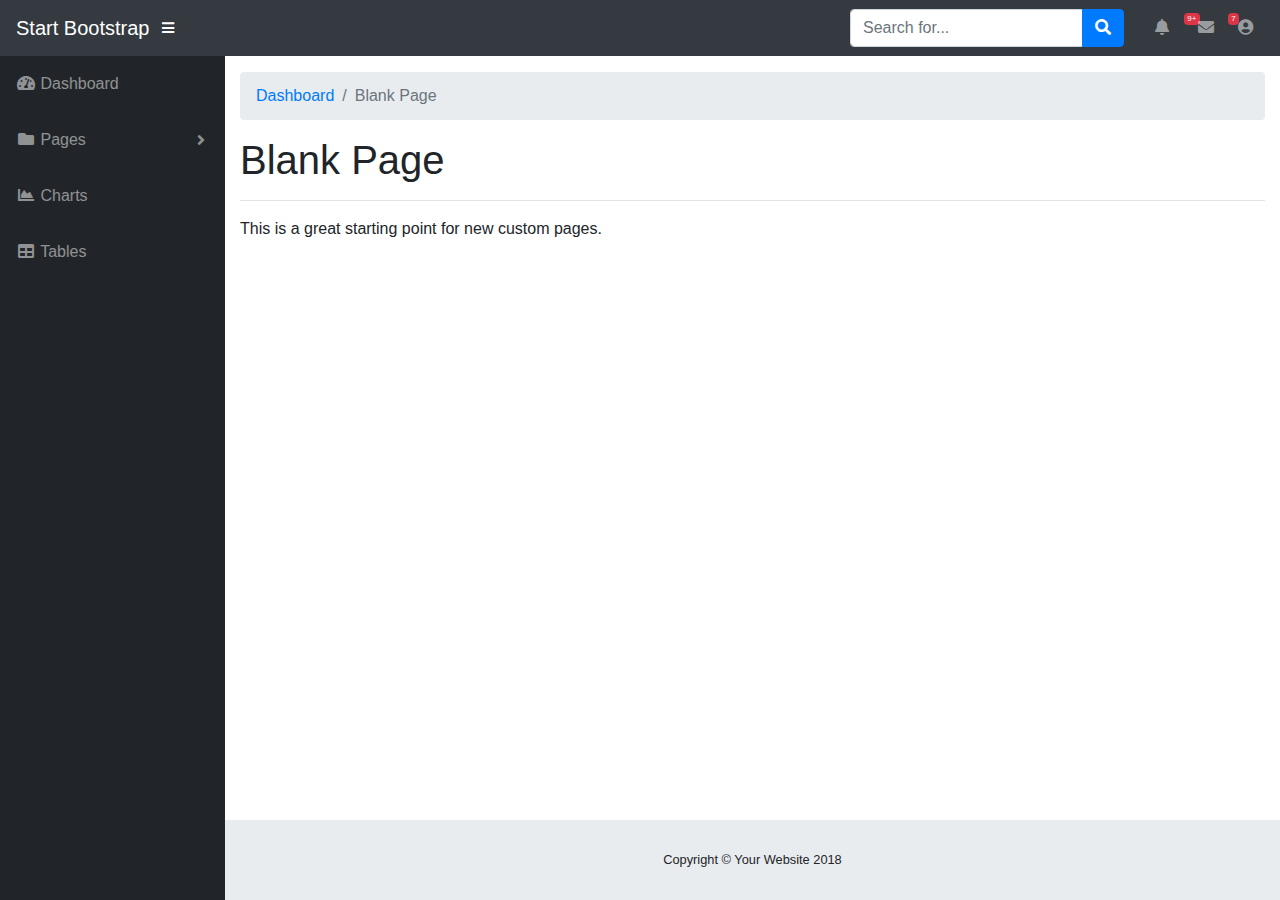
<file: blank.html>
<!DOCTYPE html>
<html lang="en">

  <head>

    <meta charset="utf-8">
    <meta http-equiv="X-UA-Compatible" content="IE=edge">
    <meta name="viewport" content="width=device-width, initial-scale=1, shrink-to-fit=no">
    <meta name="description" content="">
    <meta name="author" content="">

    <title>SB Admin - Blank Page</title>

    <!-- Bootstrap core CSS-->
    <link href="vendor/bootstrap/css/bootstrap.min.css" rel="stylesheet">

    <!-- Custom fonts for this template-->
    <link href="vendor/fontawesome-free/css/all.min.css" rel="stylesheet" type="text/css">

    <!-- Page level plugin CSS-->
    <link href="vendor/datatables/dataTables.bootstrap4.css" rel="stylesheet">

    <!-- Custom styles for this template-->
    <link href="css/sb-admin.css" rel="stylesheet">

  </head>

  <body id="page-top">

    <nav class="navbar navbar-expand navbar-dark bg-dark static-top">

      <a class="navbar-brand mr-1" href="index.html">Start Bootstrap</a>

      <button class="btn btn-link btn-sm text-white order-1 order-sm-0" id="sidebarToggle" href="#">
        <i class="fas fa-bars"></i>
      </button>

      <!-- Navbar Search -->
      <form class="d-none d-md-inline-block form-inline ml-auto mr-0 mr-md-3 my-2 my-md-0">
        <div class="input-group">
          <input type="text" class="form-control" placeholder="Search for..." aria-label="Search" aria-describedby="basic-addon2">
          <div class="input-group-append">
            <button class="btn btn-primary" type="button">
              <i class="fas fa-search"></i>
            </button>
          </div>
        </div>
      </form>

      <!-- Navbar -->
      <ul class="navbar-nav ml-auto ml-md-0">
        <li class="nav-item dropdown no-arrow mx-1">
          <a class="nav-link dropdown-toggle" href="#" id="alertsDropdown" role="button" data-toggle="dropdown" aria-haspopup="true" aria-expanded="false">
            <i class="fas fa-bell fa-fw"></i>
            <span class="badge badge-danger">9+</span>
          </a>
          <div class="dropdown-menu dropdown-menu-right" aria-labelledby="alertsDropdown">
            <a class="dropdown-item" href="#">Action</a>
            <a class="dropdown-item" href="#">Another action</a>
            <div class="dropdown-divider"></div>
            <a class="dropdown-item" href="#">Something else here</a>
          </div>
        </li>
        <li class="nav-item dropdown no-arrow mx-1">
          <a class="nav-link dropdown-toggle" href="#" id="messagesDropdown" role="button" data-toggle="dropdown" aria-haspopup="true" aria-expanded="false">
            <i class="fas fa-envelope fa-fw"></i>
            <span class="badge badge-danger">7</span>
          </a>
          <div class="dropdown-menu dropdown-menu-right" aria-labelledby="messagesDropdown">
            <a class="dropdown-item" href="#">Action</a>
            <a class="dropdown-item" href="#">Another action</a>
            <div class="dropdown-divider"></div>
            <a class="dropdown-item" href="#">Something else here</a>
          </div>
        </li>
        <li class="nav-item dropdown no-arrow">
          <a class="nav-link dropdown-toggle" href="#" id="userDropdown" role="button" data-toggle="dropdown" aria-haspopup="true" aria-expanded="false">
            <i class="fas fa-user-circle fa-fw"></i>
          </a>
          <div class="dropdown-menu dropdown-menu-right" aria-labelledby="userDropdown">
            <a class="dropdown-item" href="#">Settings</a>
            <a class="dropdown-item" href="#">Activity Log</a>
            <div class="dropdown-divider"></div>
            <a class="dropdown-item" href="#" data-toggle="modal" data-target="#logoutModal">Logout</a>
          </div>
        </li>
      </ul>

    </nav>

    <div id="wrapper">

      <!-- Sidebar -->
      <ul class="sidebar navbar-nav">
        <li class="nav-item">
          <a class="nav-link" href="index.html">
            <i class="fas fa-fw fa-tachometer-alt"></i>
            <span>Dashboard</span>
          </a>
        </li>
        <li class="nav-item dropdown">
          <a class="nav-link dropdown-toggle" href="#" id="pagesDropdown" role="button" data-toggle="dropdown" aria-haspopup="true" aria-expanded="false">
            <i class="fas fa-fw fa-folder"></i>
            <span>Pages</span>
          </a>
          <div class="dropdown-menu" aria-labelledby="pagesDropdown">
            <h6 class="dropdown-header">Login Screens:</h6>
            <a class="dropdown-item" href="login.html">Login</a>
            <a class="dropdown-item" href="register.html">Register</a>
            <a class="dropdown-item" href="forgot-password.html">Forgot Password</a>
            <div class="dropdown-divider"></div>
            <h6 class="dropdown-header">Other Pages:</h6>
            <a class="dropdown-item" href="404.html">404 Page</a>
            <a class="dropdown-item active" href="blank.html">Blank Page</a>
          </div>
        </li>
        <li class="nav-item">
          <a class="nav-link" href="charts.html">
            <i class="fas fa-fw fa-chart-area"></i>
            <span>Charts</span></a>
        </li>
        <li class="nav-item">
          <a class="nav-link" href="tables.html">
            <i class="fas fa-fw fa-table"></i>
            <span>Tables</span></a>
        </li>
      </ul>

      <div id="content-wrapper">

        <div class="container-fluid">

          <!-- Breadcrumbs-->
          <ol class="breadcrumb">
            <li class="breadcrumb-item">
              <a href="index.html">Dashboard</a>
            </li>
            <li class="breadcrumb-item active">Blank Page</li>
          </ol>

          <!-- Page Content -->
          <h1>Blank Page</h1>
          <hr>
          <p>This is a great starting point for new custom pages.</p>

        </div>
        <!-- /.container-fluid -->

        <!-- Sticky Footer -->
        <footer class="sticky-footer">
          <div class="container my-auto">
            <div class="copyright text-center my-auto">
              <span>Copyright © Your Website 2018</span>
            </div>
          </div>
        </footer>

      </div>
      <!-- /.content-wrapper -->

    </div>
    <!-- /#wrapper -->

    <!-- Scroll to Top Button-->
    <a class="scroll-to-top rounded" href="#page-top">
      <i class="fas fa-angle-up"></i>
    </a>

    <!-- Logout Modal-->
    <div class="modal fade" id="logoutModal" tabindex="-1" role="dialog" aria-labelledby="exampleModalLabel" aria-hidden="true">
      <div class="modal-dialog" role="document">
        <div class="modal-content">
          <div class="modal-header">
            <h5 class="modal-title" id="exampleModalLabel">Ready to Leave?</h5>
            <button class="close" type="button" data-dismiss="modal" aria-label="Close">
              <span aria-hidden="true">×</span>
            </button>
          </div>
          <div class="modal-body">Select "Logout" below if you are ready to end your current session.</div>
          <div class="modal-footer">
            <button class="btn btn-secondary" type="button" data-dismiss="modal">Cancel</button>
            <a class="btn btn-primary" href="login.html">Logout</a>
          </div>
        </div>
      </div>
    </div>

    <!-- Bootstrap core JavaScript-->
    <script src="vendor/jquery/jquery.min.js"></script>
    <script src="vendor/bootstrap/js/bootstrap.bundle.min.js"></script>

    <!-- Core plugin JavaScript-->
    <script src="vendor/jquery-easing/jquery.easing.min.js"></script>

    <!-- Custom scripts for all pages-->
    <script src="js/sb-admin.min.js"></script>

  </body>

</html>
</file>
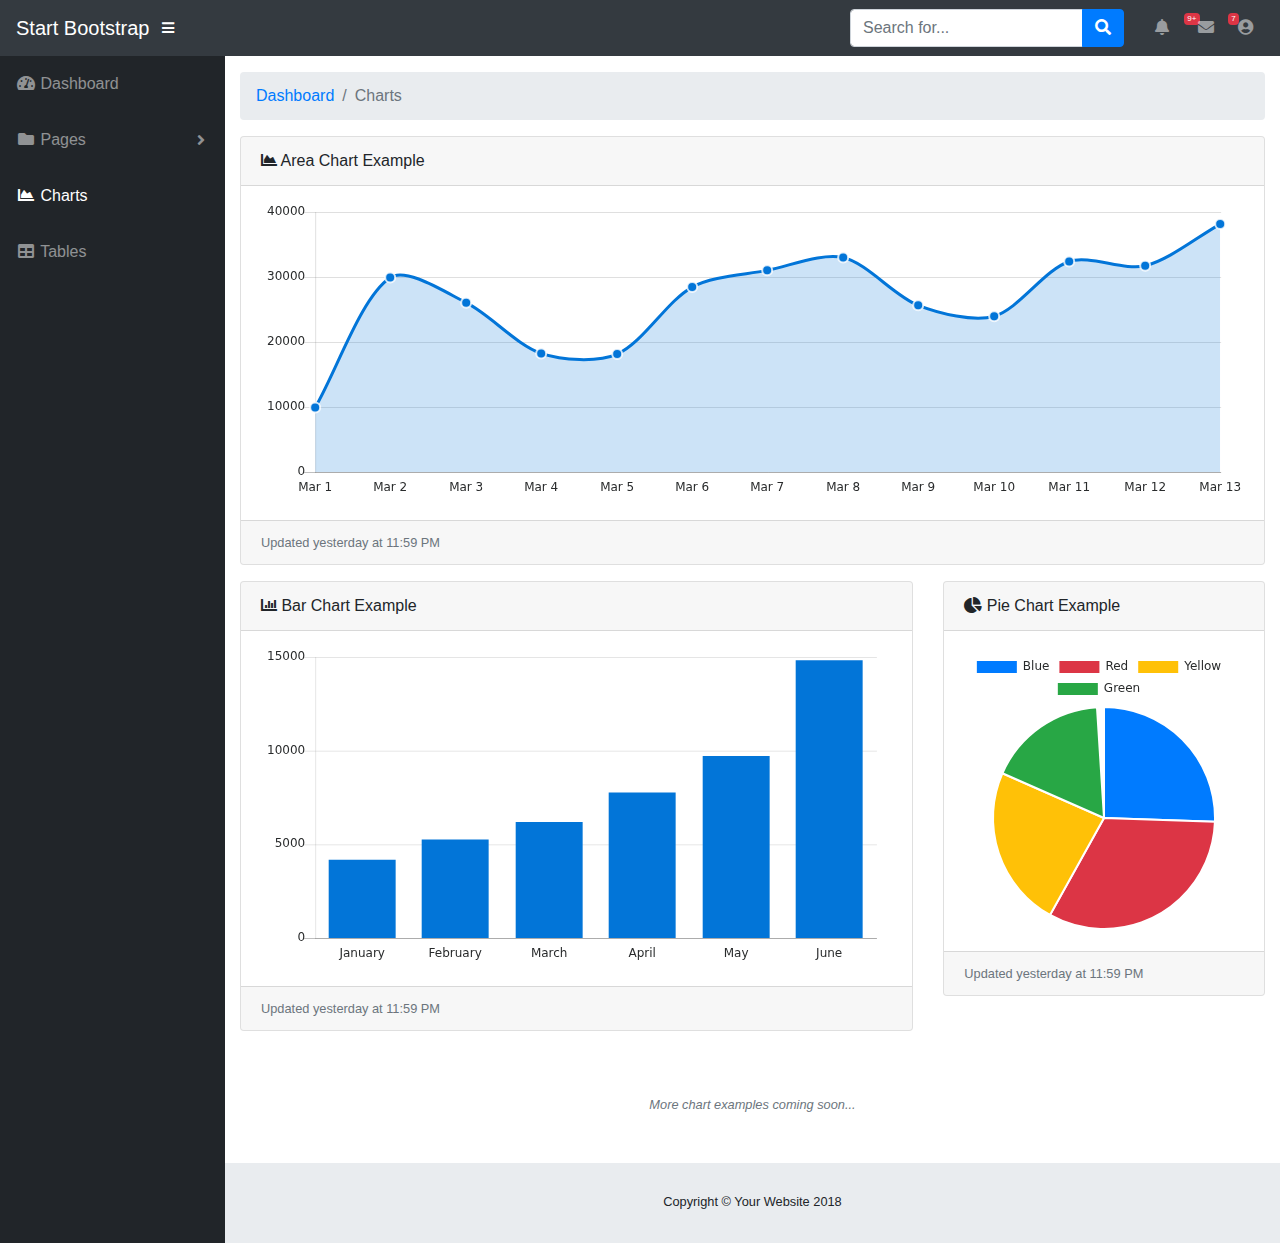
<file: charts.html>
<!DOCTYPE html>
<html lang="en">

  <head>

    <meta charset="utf-8">
    <meta http-equiv="X-UA-Compatible" content="IE=edge">
    <meta name="viewport" content="width=device-width, initial-scale=1, shrink-to-fit=no">
    <meta name="description" content="">
    <meta name="author" content="">

    <title>SB Admin - Charts</title>

    <!-- Bootstrap core CSS-->
    <link href="vendor/bootstrap/css/bootstrap.min.css" rel="stylesheet">

    <!-- Custom fonts for this template-->
    <link href="vendor/fontawesome-free/css/all.min.css" rel="stylesheet" type="text/css">

    <!-- Page level plugin CSS-->
    <link href="vendor/datatables/dataTables.bootstrap4.css" rel="stylesheet">

    <!-- Custom styles for this template-->
    <link href="css/sb-admin.css" rel="stylesheet">

  </head>

  <body id="page-top">

    <nav class="navbar navbar-expand navbar-dark bg-dark static-top">

      <a class="navbar-brand mr-1" href="index.html">Start Bootstrap</a>

      <button class="btn btn-link btn-sm text-white order-1 order-sm-0" id="sidebarToggle" href="#">
        <i class="fas fa-bars"></i>
      </button>

      <!-- Navbar Search -->
      <form class="d-none d-md-inline-block form-inline ml-auto mr-0 mr-md-3 my-2 my-md-0">
        <div class="input-group">
          <input type="text" class="form-control" placeholder="Search for..." aria-label="Search" aria-describedby="basic-addon2">
          <div class="input-group-append">
            <button class="btn btn-primary" type="button">
              <i class="fas fa-search"></i>
            </button>
          </div>
        </div>
      </form>

      <!-- Navbar -->
      <ul class="navbar-nav ml-auto ml-md-0">
        <li class="nav-item dropdown no-arrow mx-1">
          <a class="nav-link dropdown-toggle" href="#" id="alertsDropdown" role="button" data-toggle="dropdown" aria-haspopup="true" aria-expanded="false">
            <i class="fas fa-bell fa-fw"></i>
            <span class="badge badge-danger">9+</span>
          </a>
          <div class="dropdown-menu dropdown-menu-right" aria-labelledby="alertsDropdown">
            <a class="dropdown-item" href="#">Action</a>
            <a class="dropdown-item" href="#">Another action</a>
            <div class="dropdown-divider"></div>
            <a class="dropdown-item" href="#">Something else here</a>
          </div>
        </li>
        <li class="nav-item dropdown no-arrow mx-1">
          <a class="nav-link dropdown-toggle" href="#" id="messagesDropdown" role="button" data-toggle="dropdown" aria-haspopup="true" aria-expanded="false">
            <i class="fas fa-envelope fa-fw"></i>
            <span class="badge badge-danger">7</span>
          </a>
          <div class="dropdown-menu dropdown-menu-right" aria-labelledby="messagesDropdown">
            <a class="dropdown-item" href="#">Action</a>
            <a class="dropdown-item" href="#">Another action</a>
            <div class="dropdown-divider"></div>
            <a class="dropdown-item" href="#">Something else here</a>
          </div>
        </li>
        <li class="nav-item dropdown no-arrow">
          <a class="nav-link dropdown-toggle" href="#" id="userDropdown" role="button" data-toggle="dropdown" aria-haspopup="true" aria-expanded="false">
            <i class="fas fa-user-circle fa-fw"></i>
          </a>
          <div class="dropdown-menu dropdown-menu-right" aria-labelledby="userDropdown">
            <a class="dropdown-item" href="#">Settings</a>
            <a class="dropdown-item" href="#">Activity Log</a>
            <div class="dropdown-divider"></div>
            <a class="dropdown-item" href="#" data-toggle="modal" data-target="#logoutModal">Logout</a>
          </div>
        </li>
      </ul>

    </nav>

    <div id="wrapper">

      <!-- Sidebar -->
      <ul class="sidebar navbar-nav">
        <li class="nav-item">
          <a class="nav-link" href="index.html">
            <i class="fas fa-fw fa-tachometer-alt"></i>
            <span>Dashboard</span>
          </a>
        </li>
        <li class="nav-item dropdown">
          <a class="nav-link dropdown-toggle" href="#" id="pagesDropdown" role="button" data-toggle="dropdown" aria-haspopup="true" aria-expanded="false">
            <i class="fas fa-fw fa-folder"></i>
            <span>Pages</span>
          </a>
          <div class="dropdown-menu" aria-labelledby="pagesDropdown">
            <h6 class="dropdown-header">Login Screens:</h6>
            <a class="dropdown-item" href="login.html">Login</a>
            <a class="dropdown-item" href="register.html">Register</a>
            <a class="dropdown-item" href="forgot-password.html">Forgot Password</a>
            <div class="dropdown-divider"></div>
            <h6 class="dropdown-header">Other Pages:</h6>
            <a class="dropdown-item" href="404.html">404 Page</a>
            <a class="dropdown-item" href="blank.html">Blank Page</a>
          </div>
        </li>
        <li class="nav-item active">
          <a class="nav-link" href="charts.html">
            <i class="fas fa-fw fa-chart-area"></i>
            <span>Charts</span></a>
        </li>
        <li class="nav-item">
          <a class="nav-link" href="tables.html">
            <i class="fas fa-fw fa-table"></i>
            <span>Tables</span></a>
        </li>
      </ul>

      <div id="content-wrapper">

        <div class="container-fluid">

          <!-- Breadcrumbs-->
          <ol class="breadcrumb">
            <li class="breadcrumb-item">
              <a href="#">Dashboard</a>
            </li>
            <li class="breadcrumb-item active">Charts</li>
          </ol>

          <!-- Area Chart Example-->
          <div class="card mb-3">
            <div class="card-header">
              <i class="fas fa-chart-area"></i>
              Area Chart Example</div>
            <div class="card-body">
              <canvas id="myAreaChart" width="100%" height="30"></canvas>
            </div>
            <div class="card-footer small text-muted">Updated yesterday at 11:59 PM</div>
          </div>

          <div class="row">
            <div class="col-lg-8">
              <div class="card mb-3">
                <div class="card-header">
                  <i class="fas fa-chart-bar"></i>
                  Bar Chart Example</div>
                <div class="card-body">
                  <canvas id="myBarChart" width="100%" height="50"></canvas>
                </div>
                <div class="card-footer small text-muted">Updated yesterday at 11:59 PM</div>
              </div>
            </div>
            <div class="col-lg-4">
              <div class="card mb-3">
                <div class="card-header">
                  <i class="fas fa-chart-pie"></i>
                  Pie Chart Example</div>
                <div class="card-body">
                  <canvas id="myPieChart" width="100%" height="100"></canvas>
                </div>
                <div class="card-footer small text-muted">Updated yesterday at 11:59 PM</div>
              </div>
            </div>
          </div>

          <p class="small text-center text-muted my-5">
            <em>More chart examples coming soon...</em>
          </p>

        </div>
        <!-- /.container-fluid -->

        <!-- Sticky Footer -->
        <footer class="sticky-footer">
          <div class="container my-auto">
            <div class="copyright text-center my-auto">
              <span>Copyright © Your Website 2018</span>
            </div>
          </div>
        </footer>

      </div>
      <!-- /.content-wrapper -->

    </div>
    <!-- /#wrapper -->

    <!-- Scroll to Top Button-->
    <a class="scroll-to-top rounded" href="#page-top">
      <i class="fas fa-angle-up"></i>
    </a>

    <!-- Logout Modal-->
    <div class="modal fade" id="logoutModal" tabindex="-1" role="dialog" aria-labelledby="exampleModalLabel" aria-hidden="true">
      <div class="modal-dialog" role="document">
        <div class="modal-content">
          <div class="modal-header">
            <h5 class="modal-title" id="exampleModalLabel">Ready to Leave?</h5>
            <button class="close" type="button" data-dismiss="modal" aria-label="Close">
              <span aria-hidden="true">×</span>
            </button>
          </div>
          <div class="modal-body">Select "Logout" below if you are ready to end your current session.</div>
          <div class="modal-footer">
            <button class="btn btn-secondary" type="button" data-dismiss="modal">Cancel</button>
            <a class="btn btn-primary" href="login.html">Logout</a>
          </div>
        </div>
      </div>
    </div>

    <!-- Bootstrap core JavaScript-->
    <script src="vendor/jquery/jquery.min.js"></script>
    <script src="vendor/bootstrap/js/bootstrap.bundle.min.js"></script>

    <!-- Core plugin JavaScript-->
    <script src="vendor/jquery-easing/jquery.easing.min.js"></script>

    <!-- Page level plugin JavaScript-->
    <script src="vendor/chart.js/Chart.min.js"></script>

    <!-- Custom scripts for all pages-->
    <script src="js/sb-admin.min.js"></script>

    <!-- Demo scripts for this page-->
    <script src="js/demo/chart-area-demo.js"></script>
    <script src="js/demo/chart-bar-demo.js"></script>
    <script src="js/demo/chart-pie-demo.js"></script>

  </body>

</html>
</file>
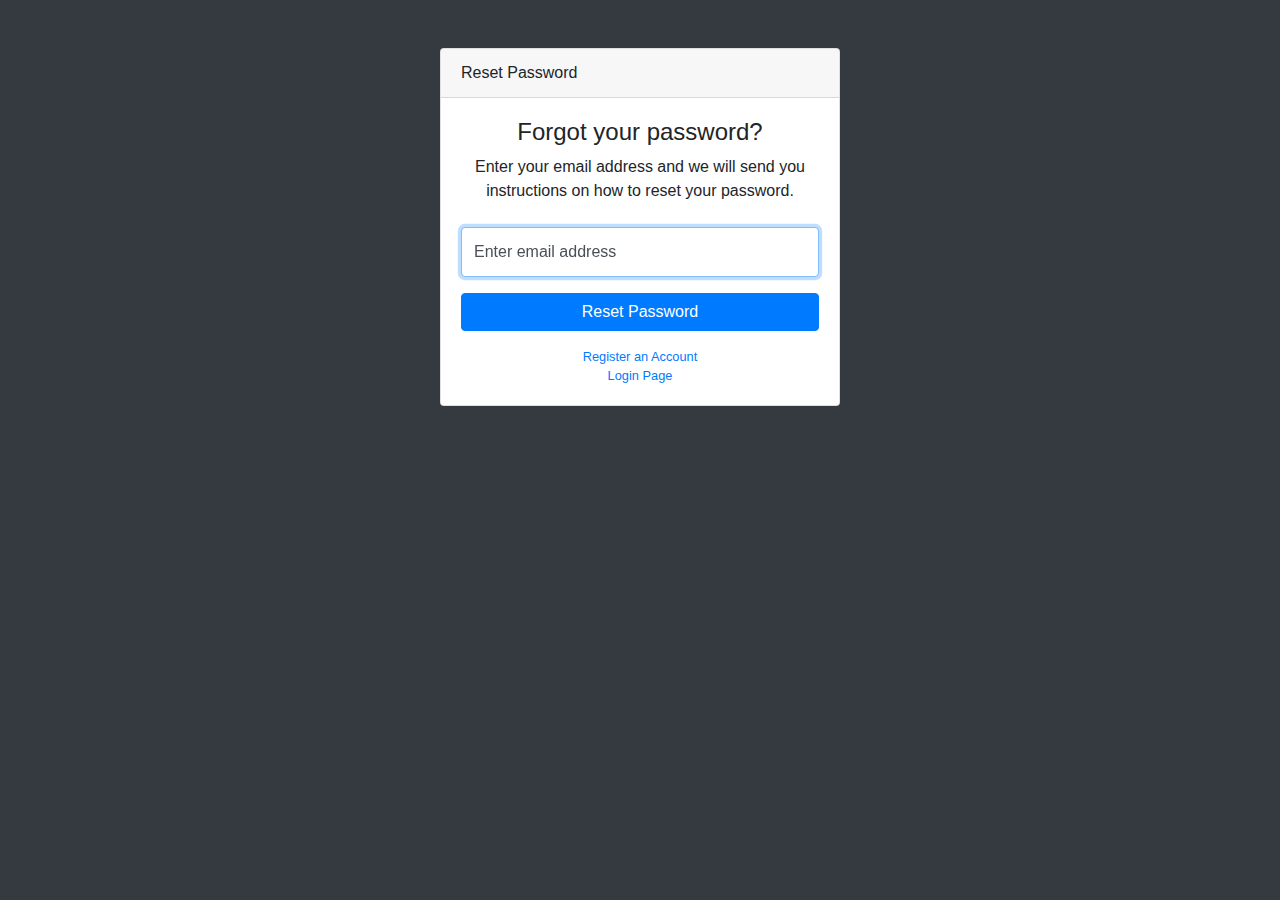
<file: forgot-password.html>
<!DOCTYPE html>
<html lang="en">

  <head>

    <meta charset="utf-8">
    <meta http-equiv="X-UA-Compatible" content="IE=edge">
    <meta name="viewport" content="width=device-width, initial-scale=1, shrink-to-fit=no">
    <meta name="description" content="">
    <meta name="author" content="">

    <title>SB Admin - Forgot Password</title>

    <!-- Bootstrap core CSS-->
    <link href="vendor/bootstrap/css/bootstrap.min.css" rel="stylesheet">

    <!-- Custom fonts for this template-->
    <link href="vendor/fontawesome-free/css/all.min.css" rel="stylesheet" type="text/css">

    <!-- Custom styles for this template-->
    <link href="css/sb-admin.css" rel="stylesheet">

  </head>

  <body class="bg-dark">

    <div class="container">
      <div class="card card-login mx-auto mt-5">
        <div class="card-header">Reset Password</div>
        <div class="card-body">
          <div class="text-center mb-4">
            <h4>Forgot your password?</h4>
            <p>Enter your email address and we will send you instructions on how to reset your password.</p>
          </div>
          <form>
            <div class="form-group">
              <div class="form-label-group">
                <input type="email" id="inputEmail" class="form-control" placeholder="Enter email address" required="required" autofocus="autofocus">
                <label for="inputEmail">Enter email address</label>
              </div>
            </div>
            <a class="btn btn-primary btn-block" href="login.html">Reset Password</a>
          </form>
          <div class="text-center">
            <a class="d-block small mt-3" href="register.html">Register an Account</a>
            <a class="d-block small" href="login.html">Login Page</a>
          </div>
        </div>
      </div>
    </div>

    <!-- Bootstrap core JavaScript-->
    <script src="vendor/jquery/jquery.min.js"></script>
    <script src="vendor/bootstrap/js/bootstrap.bundle.min.js"></script>

    <!-- Core plugin JavaScript-->
    <script src="vendor/jquery-easing/jquery.easing.min.js"></script>

  </body>

</html>
</file>
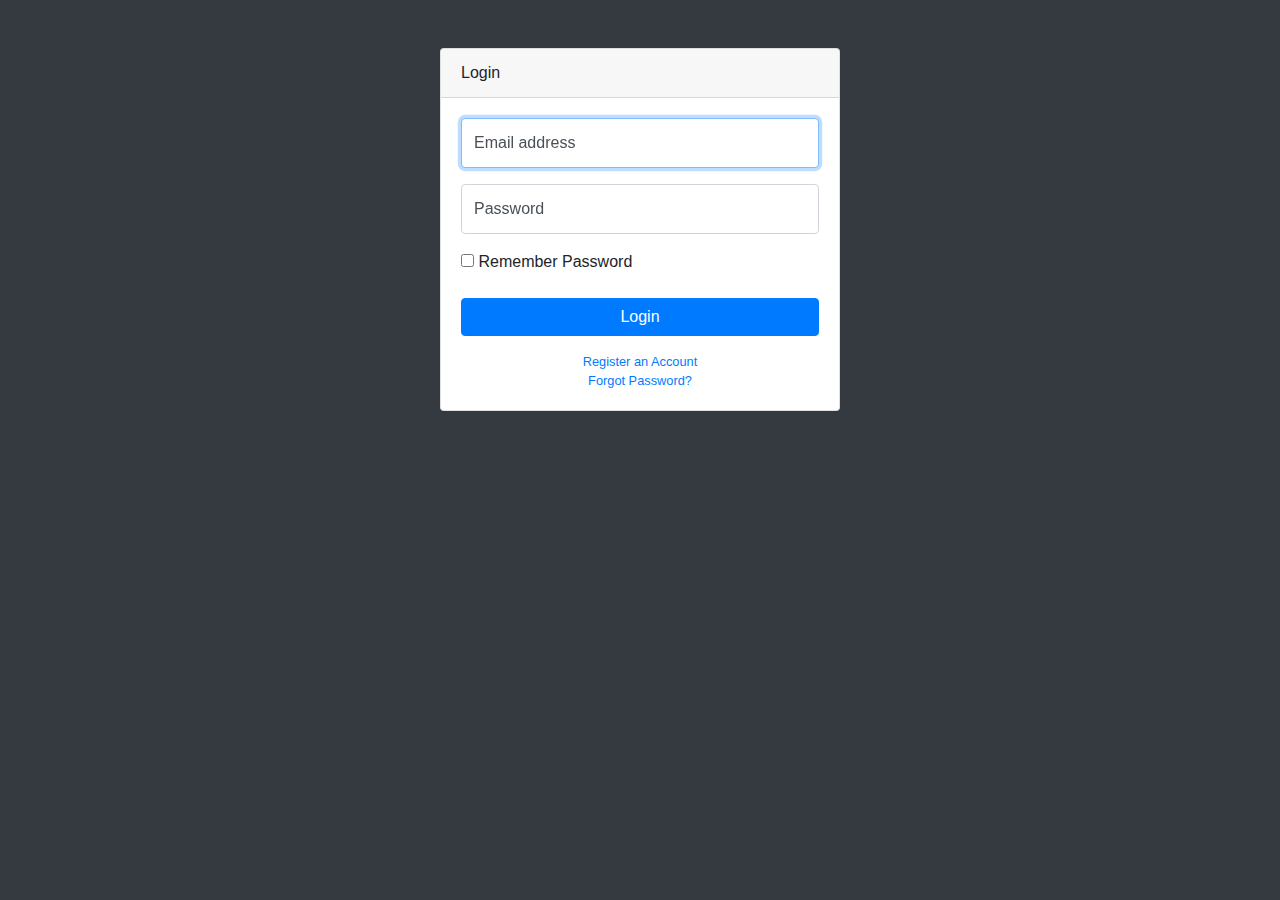
<file: login.html>
<!DOCTYPE html>
<html lang="en">

  <head>

    <meta charset="utf-8">
    <meta http-equiv="X-UA-Compatible" content="IE=edge">
    <meta name="viewport" content="width=device-width, initial-scale=1, shrink-to-fit=no">
    <meta name="description" content="">
    <meta name="author" content="">

    <title>SB Admin - Login</title>

    <!-- Bootstrap core CSS-->
    <link href="vendor/bootstrap/css/bootstrap.min.css" rel="stylesheet">

    <!-- Custom fonts for this template-->
    <link href="vendor/fontawesome-free/css/all.min.css" rel="stylesheet" type="text/css">

    <!-- Custom styles for this template-->
    <link href="css/sb-admin.css" rel="stylesheet">

  </head>

  <body class="bg-dark">

    <div class="container">
      <div class="card card-login mx-auto mt-5">
        <div class="card-header">Login</div>
        <div class="card-body">
          <form>
            <div class="form-group">
              <div class="form-label-group">
                <input type="email" id="inputEmail" class="form-control" placeholder="Email address" required="required" autofocus="autofocus">
                <label for="inputEmail">Email address</label>
              </div>
            </div>
            <div class="form-group">
              <div class="form-label-group">
                <input type="password" id="inputPassword" class="form-control" placeholder="Password" required="required">
                <label for="inputPassword">Password</label>
              </div>
            </div>
            <div class="form-group">
              <div class="checkbox">
                <label>
                  <input type="checkbox" value="remember-me">
                  Remember Password
                </label>
              </div>
            </div>
            <a class="btn btn-primary btn-block" href="index.html">Login</a>
          </form>
          <div class="text-center">
            <a class="d-block small mt-3" href="register.html">Register an Account</a>
            <a class="d-block small" href="forgot-password.html">Forgot Password?</a>
          </div>
        </div>
      </div>
    </div>

    <!-- Bootstrap core JavaScript-->
    <script src="vendor/jquery/jquery.min.js"></script>
    <script src="vendor/bootstrap/js/bootstrap.bundle.min.js"></script>

    <!-- Core plugin JavaScript-->
    <script src="vendor/jquery-easing/jquery.easing.min.js"></script>

  </body>

</html>
</file>
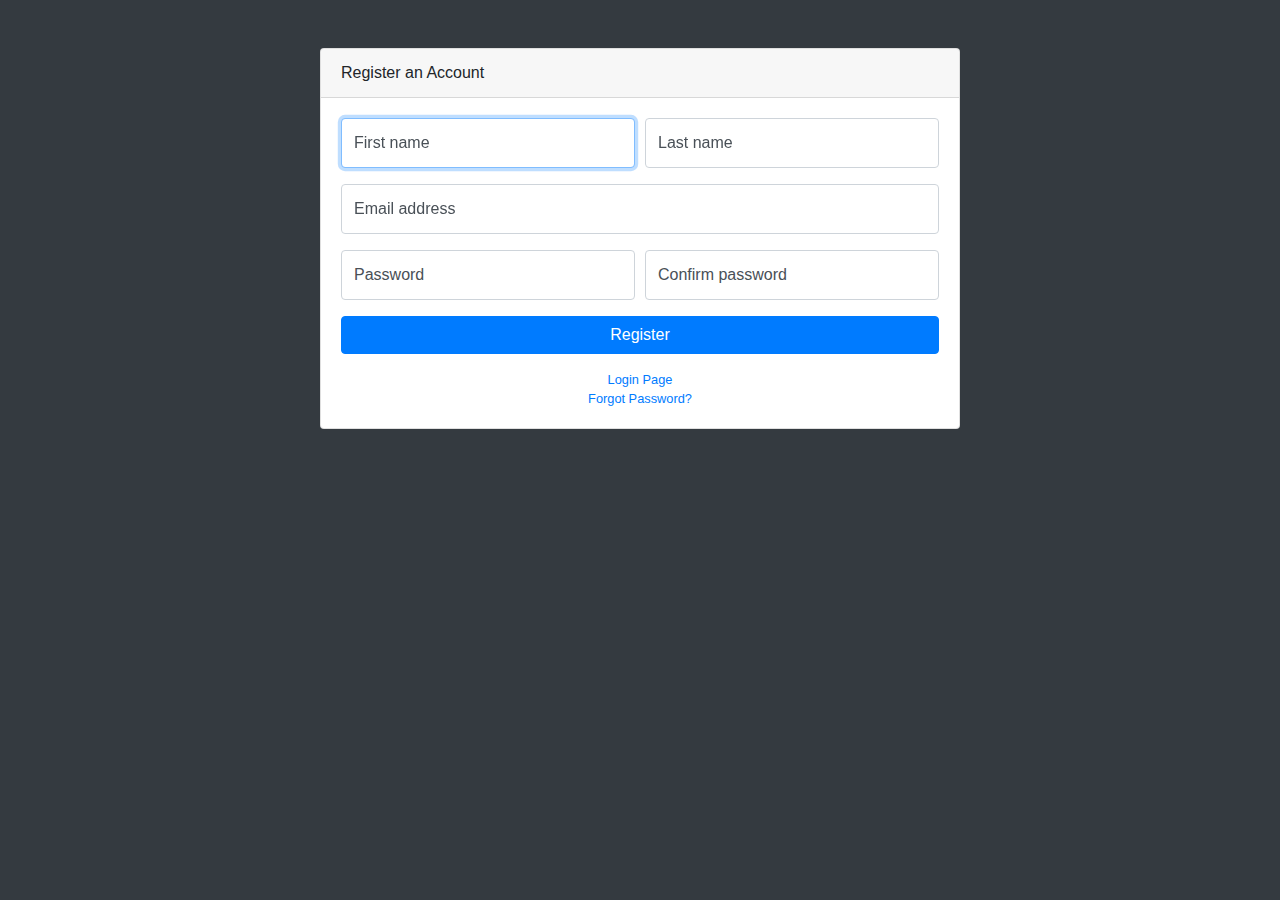
<file: register.html>
<!DOCTYPE html>
<html lang="en">

  <head>

    <meta charset="utf-8">
    <meta http-equiv="X-UA-Compatible" content="IE=edge">
    <meta name="viewport" content="width=device-width, initial-scale=1, shrink-to-fit=no">
    <meta name="description" content="">
    <meta name="author" content="">

    <title>SB Admin - Register</title>

    <!-- Bootstrap core CSS-->
    <link href="vendor/bootstrap/css/bootstrap.min.css" rel="stylesheet">

    <!-- Custom fonts for this template-->
    <link href="vendor/fontawesome-free/css/all.min.css" rel="stylesheet" type="text/css">

    <!-- Custom styles for this template-->
    <link href="css/sb-admin.css" rel="stylesheet">

  </head>

  <body class="bg-dark">

    <div class="container">
      <div class="card card-register mx-auto mt-5">
        <div class="card-header">Register an Account</div>
        <div class="card-body">
          <form>
            <div class="form-group">
              <div class="form-row">
                <div class="col-md-6">
                  <div class="form-label-group">
                    <input type="text" id="firstName" class="form-control" placeholder="First name" required="required" autofocus="autofocus">
                    <label for="firstName">First name</label>
                  </div>
                </div>
                <div class="col-md-6">
                  <div class="form-label-group">
                    <input type="text" id="lastName" class="form-control" placeholder="Last name" required="required">
                    <label for="lastName">Last name</label>
                  </div>
                </div>
              </div>
            </div>
            <div class="form-group">
              <div class="form-label-group">
                <input type="email" id="inputEmail" class="form-control" placeholder="Email address" required="required">
                <label for="inputEmail">Email address</label>
              </div>
            </div>
            <div class="form-group">
              <div class="form-row">
                <div class="col-md-6">
                  <div class="form-label-group">
                    <input type="password" id="inputPassword" class="form-control" placeholder="Password" required="required">
                    <label for="inputPassword">Password</label>
                  </div>
                </div>
                <div class="col-md-6">
                  <div class="form-label-group">
                    <input type="password" id="confirmPassword" class="form-control" placeholder="Confirm password" required="required">
                    <label for="confirmPassword">Confirm password</label>
                  </div>
                </div>
              </div>
            </div>
            <a class="btn btn-primary btn-block" href="login.html">Register</a>
          </form>
          <div class="text-center">
            <a class="d-block small mt-3" href="login.html">Login Page</a>
            <a class="d-block small" href="forgot-password.html">Forgot Password?</a>
          </div>
        </div>
      </div>
    </div>

    <!-- Bootstrap core JavaScript-->
    <script src="vendor/jquery/jquery.min.js"></script>
    <script src="vendor/bootstrap/js/bootstrap.bundle.min.js"></script>

    <!-- Core plugin JavaScript-->
    <script src="vendor/jquery-easing/jquery.easing.min.js"></script>

  </body>

</html>
</file>
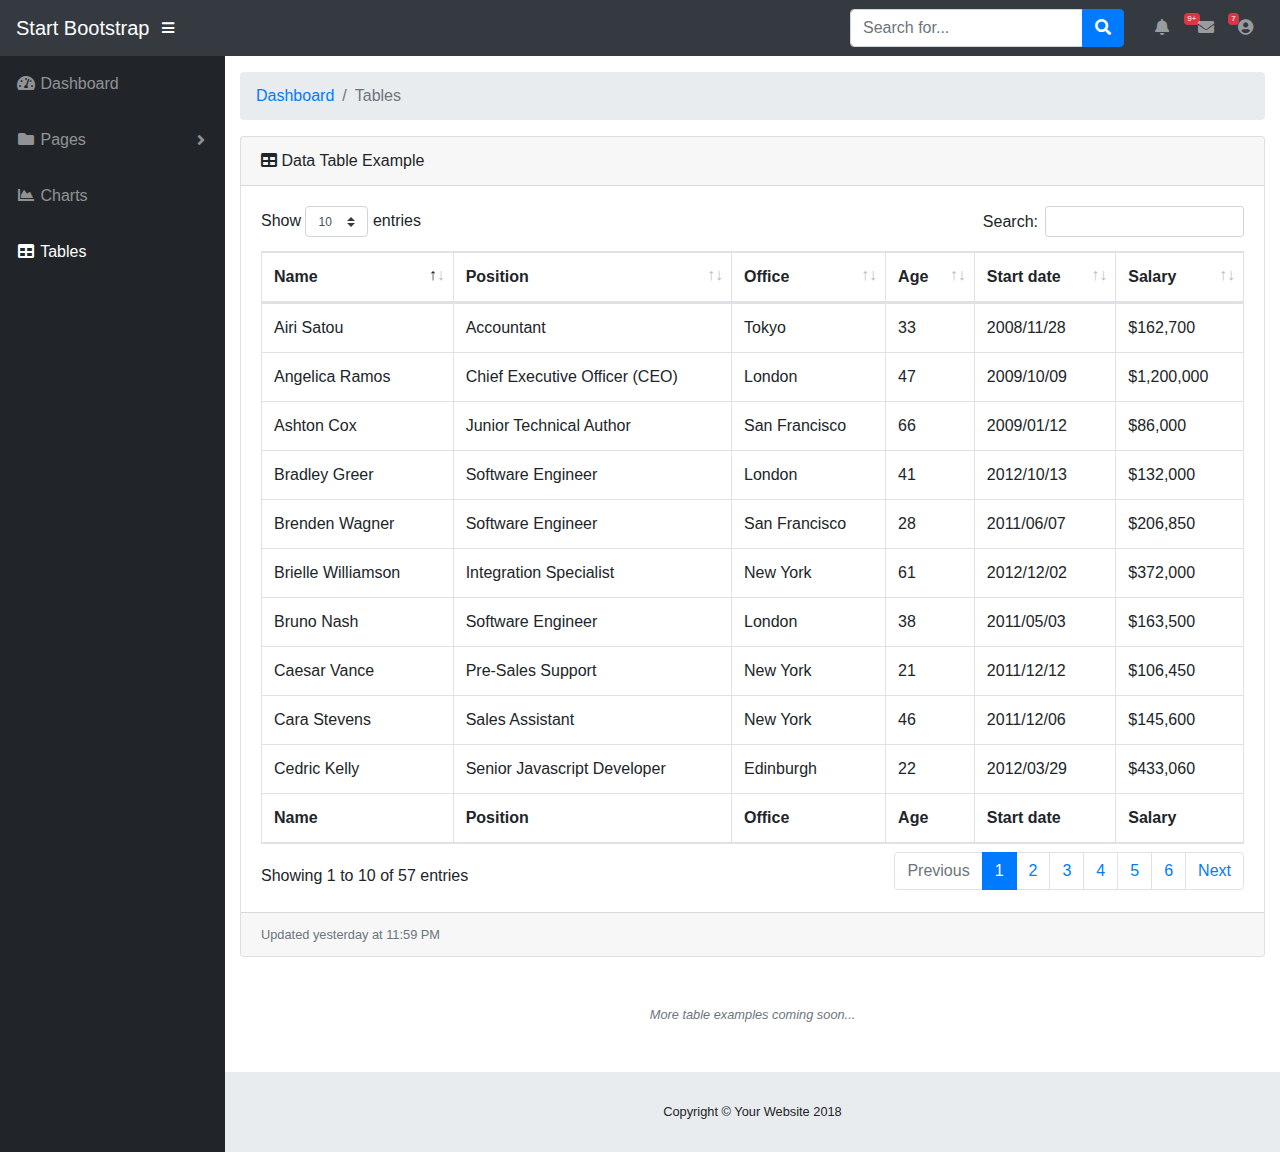
<file: tables.html>
<!DOCTYPE html>
<html lang="en">

  <head>

    <meta charset="utf-8">
    <meta http-equiv="X-UA-Compatible" content="IE=edge">
    <meta name="viewport" content="width=device-width, initial-scale=1, shrink-to-fit=no">
    <meta name="description" content="">
    <meta name="author" content="">

    <title>SB Admin - Tables</title>

    <!-- Bootstrap core CSS-->
    <link href="vendor/bootstrap/css/bootstrap.min.css" rel="stylesheet">

    <!-- Custom fonts for this template-->
    <link href="vendor/fontawesome-free/css/all.min.css" rel="stylesheet" type="text/css">

    <!-- Page level plugin CSS-->
    <link href="vendor/datatables/dataTables.bootstrap4.css" rel="stylesheet">

    <!-- Custom styles for this template-->
    <link href="css/sb-admin.css" rel="stylesheet">

  </head>

  <body id="page-top">

    <nav class="navbar navbar-expand navbar-dark bg-dark static-top">

      <a class="navbar-brand mr-1" href="index.html">Start Bootstrap</a>

      <button class="btn btn-link btn-sm text-white order-1 order-sm-0" id="sidebarToggle" href="#">
        <i class="fas fa-bars"></i>
      </button>

      <!-- Navbar Search -->
      <form class="d-none d-md-inline-block form-inline ml-auto mr-0 mr-md-3 my-2 my-md-0">
        <div class="input-group">
          <input type="text" class="form-control" placeholder="Search for..." aria-label="Search" aria-describedby="basic-addon2">
          <div class="input-group-append">
            <button class="btn btn-primary" type="button">
              <i class="fas fa-search"></i>
            </button>
          </div>
        </div>
      </form>

      <!-- Navbar -->
      <ul class="navbar-nav ml-auto ml-md-0">
        <li class="nav-item dropdown no-arrow mx-1">
          <a class="nav-link dropdown-toggle" href="#" id="alertsDropdown" role="button" data-toggle="dropdown" aria-haspopup="true" aria-expanded="false">
            <i class="fas fa-bell fa-fw"></i>
            <span class="badge badge-danger">9+</span>
          </a>
          <div class="dropdown-menu dropdown-menu-right" aria-labelledby="alertsDropdown">
            <a class="dropdown-item" href="#">Action</a>
            <a class="dropdown-item" href="#">Another action</a>
            <div class="dropdown-divider"></div>
            <a class="dropdown-item" href="#">Something else here</a>
          </div>
        </li>
        <li class="nav-item dropdown no-arrow mx-1">
          <a class="nav-link dropdown-toggle" href="#" id="messagesDropdown" role="button" data-toggle="dropdown" aria-haspopup="true" aria-expanded="false">
            <i class="fas fa-envelope fa-fw"></i>
            <span class="badge badge-danger">7</span>
          </a>
          <div class="dropdown-menu dropdown-menu-right" aria-labelledby="messagesDropdown">
            <a class="dropdown-item" href="#">Action</a>
            <a class="dropdown-item" href="#">Another action</a>
            <div class="dropdown-divider"></div>
            <a class="dropdown-item" href="#">Something else here</a>
          </div>
        </li>
        <li class="nav-item dropdown no-arrow">
          <a class="nav-link dropdown-toggle" href="#" id="userDropdown" role="button" data-toggle="dropdown" aria-haspopup="true" aria-expanded="false">
            <i class="fas fa-user-circle fa-fw"></i>
          </a>
          <div class="dropdown-menu dropdown-menu-right" aria-labelledby="userDropdown">
            <a class="dropdown-item" href="#">Settings</a>
            <a class="dropdown-item" href="#">Activity Log</a>
            <div class="dropdown-divider"></div>
            <a class="dropdown-item" href="#" data-toggle="modal" data-target="#logoutModal">Logout</a>
          </div>
        </li>
      </ul>

    </nav>

    <div id="wrapper">

      <!-- Sidebar -->
      <ul class="sidebar navbar-nav">
        <li class="nav-item">
          <a class="nav-link" href="index.html">
            <i class="fas fa-fw fa-tachometer-alt"></i>
            <span>Dashboard</span>
          </a>
        </li>
        <li class="nav-item dropdown">
          <a class="nav-link dropdown-toggle" href="#" id="pagesDropdown" role="button" data-toggle="dropdown" aria-haspopup="true" aria-expanded="false">
            <i class="fas fa-fw fa-folder"></i>
            <span>Pages</span>
          </a>
          <div class="dropdown-menu" aria-labelledby="pagesDropdown">
            <h6 class="dropdown-header">Login Screens:</h6>
            <a class="dropdown-item" href="login.html">Login</a>
            <a class="dropdown-item" href="register.html">Register</a>
            <a class="dropdown-item" href="forgot-password.html">Forgot Password</a>
            <div class="dropdown-divider"></div>
            <h6 class="dropdown-header">Other Pages:</h6>
            <a class="dropdown-item" href="404.html">404 Page</a>
            <a class="dropdown-item" href="blank.html">Blank Page</a>
          </div>
        </li>
        <li class="nav-item">
          <a class="nav-link" href="charts.html">
            <i class="fas fa-fw fa-chart-area"></i>
            <span>Charts</span></a>
        </li>
        <li class="nav-item active">
          <a class="nav-link" href="tables.html">
            <i class="fas fa-fw fa-table"></i>
            <span>Tables</span></a>
        </li>
      </ul>

      <div id="content-wrapper">

        <div class="container-fluid">

          <!-- Breadcrumbs-->
          <ol class="breadcrumb">
            <li class="breadcrumb-item">
              <a href="#">Dashboard</a>
            </li>
            <li class="breadcrumb-item active">Tables</li>
          </ol>

          <!-- DataTables Example -->
          <div class="card mb-3">
            <div class="card-header">
              <i class="fas fa-table"></i>
              Data Table Example</div>
            <div class="card-body">
              <div class="table-responsive">
                <table class="table table-bordered" id="dataTable" width="100%" cellspacing="0">
                  <thead>
                    <tr>
                      <th>Name</th>
                      <th>Position</th>
                      <th>Office</th>
                      <th>Age</th>
                      <th>Start date</th>
                      <th>Salary</th>
                    </tr>
                  </thead>
                  <tfoot>
                    <tr>
                      <th>Name</th>
                      <th>Position</th>
                      <th>Office</th>
                      <th>Age</th>
                      <th>Start date</th>
                      <th>Salary</th>
                    </tr>
                  </tfoot>
                  <tbody>
                    <tr>
                      <td>Tiger Nixon</td>
                      <td>System Architect</td>
                      <td>Edinburgh</td>
                      <td>61</td>
                      <td>2011/04/25</td>
                      <td>$320,800</td>
                    </tr>
                    <tr>
                      <td>Garrett Winters</td>
                      <td>Accountant</td>
                      <td>Tokyo</td>
                      <td>63</td>
                      <td>2011/07/25</td>
                      <td>$170,750</td>
                    </tr>
                    <tr>
                      <td>Ashton Cox</td>
                      <td>Junior Technical Author</td>
                      <td>San Francisco</td>
                      <td>66</td>
                      <td>2009/01/12</td>
                      <td>$86,000</td>
                    </tr>
                    <tr>
                      <td>Cedric Kelly</td>
                      <td>Senior Javascript Developer</td>
                      <td>Edinburgh</td>
                      <td>22</td>
                      <td>2012/03/29</td>
                      <td>$433,060</td>
                    </tr>
                    <tr>
                      <td>Airi Satou</td>
                      <td>Accountant</td>
                      <td>Tokyo</td>
                      <td>33</td>
                      <td>2008/11/28</td>
                      <td>$162,700</td>
                    </tr>
                    <tr>
                      <td>Brielle Williamson</td>
                      <td>Integration Specialist</td>
                      <td>New York</td>
                      <td>61</td>
                      <td>2012/12/02</td>
                      <td>$372,000</td>
                    </tr>
                    <tr>
                      <td>Herrod Chandler</td>
                      <td>Sales Assistant</td>
                      <td>San Francisco</td>
                      <td>59</td>
                      <td>2012/08/06</td>
                      <td>$137,500</td>
                    </tr>
                    <tr>
                      <td>Rhona Davidson</td>
                      <td>Integration Specialist</td>
                      <td>Tokyo</td>
                      <td>55</td>
                      <td>2010/10/14</td>
                      <td>$327,900</td>
                    </tr>
                    <tr>
                      <td>Colleen Hurst</td>
                      <td>Javascript Developer</td>
                      <td>San Francisco</td>
                      <td>39</td>
                      <td>2009/09/15</td>
                      <td>$205,500</td>
                    </tr>
                    <tr>
                      <td>Sonya Frost</td>
                      <td>Software Engineer</td>
                      <td>Edinburgh</td>
                      <td>23</td>
                      <td>2008/12/13</td>
                      <td>$103,600</td>
                    </tr>
                    <tr>
                      <td>Jena Gaines</td>
                      <td>Office Manager</td>
                      <td>London</td>
                      <td>30</td>
                      <td>2008/12/19</td>
                      <td>$90,560</td>
                    </tr>
                    <tr>
                      <td>Quinn Flynn</td>
                      <td>Support Lead</td>
                      <td>Edinburgh</td>
                      <td>22</td>
                      <td>2013/03/03</td>
                      <td>$342,000</td>
                    </tr>
                    <tr>
                      <td>Charde Marshall</td>
                      <td>Regional Director</td>
                      <td>San Francisco</td>
                      <td>36</td>
                      <td>2008/10/16</td>
                      <td>$470,600</td>
                    </tr>
                    <tr>
                      <td>Haley Kennedy</td>
                      <td>Senior Marketing Designer</td>
                      <td>London</td>
                      <td>43</td>
                      <td>2012/12/18</td>
                      <td>$313,500</td>
                    </tr>
                    <tr>
                      <td>Tatyana Fitzpatrick</td>
                      <td>Regional Director</td>
                      <td>London</td>
                      <td>19</td>
                      <td>2010/03/17</td>
                      <td>$385,750</td>
                    </tr>
                    <tr>
                      <td>Michael Silva</td>
                      <td>Marketing Designer</td>
                      <td>London</td>
                      <td>66</td>
                      <td>2012/11/27</td>
                      <td>$198,500</td>
                    </tr>
                    <tr>
                      <td>Paul Byrd</td>
                      <td>Chief Financial Officer (CFO)</td>
                      <td>New York</td>
                      <td>64</td>
                      <td>2010/06/09</td>
                      <td>$725,000</td>
                    </tr>
                    <tr>
                      <td>Gloria Little</td>
                      <td>Systems Administrator</td>
                      <td>New York</td>
                      <td>59</td>
                      <td>2009/04/10</td>
                      <td>$237,500</td>
                    </tr>
                    <tr>
                      <td>Bradley Greer</td>
                      <td>Software Engineer</td>
                      <td>London</td>
                      <td>41</td>
                      <td>2012/10/13</td>
                      <td>$132,000</td>
                    </tr>
                    <tr>
                      <td>Dai Rios</td>
                      <td>Personnel Lead</td>
                      <td>Edinburgh</td>
                      <td>35</td>
                      <td>2012/09/26</td>
                      <td>$217,500</td>
                    </tr>
                    <tr>
                      <td>Jenette Caldwell</td>
                      <td>Development Lead</td>
                      <td>New York</td>
                      <td>30</td>
                      <td>2011/09/03</td>
                      <td>$345,000</td>
                    </tr>
                    <tr>
                      <td>Yuri Berry</td>
                      <td>Chief Marketing Officer (CMO)</td>
                      <td>New York</td>
                      <td>40</td>
                      <td>2009/06/25</td>
                      <td>$675,000</td>
                    </tr>
                    <tr>
                      <td>Caesar Vance</td>
                      <td>Pre-Sales Support</td>
                      <td>New York</td>
                      <td>21</td>
                      <td>2011/12/12</td>
                      <td>$106,450</td>
                    </tr>
                    <tr>
                      <td>Doris Wilder</td>
                      <td>Sales Assistant</td>
                      <td>Sidney</td>
                      <td>23</td>
                      <td>2010/09/20</td>
                      <td>$85,600</td>
                    </tr>
                    <tr>
                      <td>Angelica Ramos</td>
                      <td>Chief Executive Officer (CEO)</td>
                      <td>London</td>
                      <td>47</td>
                      <td>2009/10/09</td>
                      <td>$1,200,000</td>
                    </tr>
                    <tr>
                      <td>Gavin Joyce</td>
                      <td>Developer</td>
                      <td>Edinburgh</td>
                      <td>42</td>
                      <td>2010/12/22</td>
                      <td>$92,575</td>
                    </tr>
                    <tr>
                      <td>Jennifer Chang</td>
                      <td>Regional Director</td>
                      <td>Singapore</td>
                      <td>28</td>
                      <td>2010/11/14</td>
                      <td>$357,650</td>
                    </tr>
                    <tr>
                      <td>Brenden Wagner</td>
                      <td>Software Engineer</td>
                      <td>San Francisco</td>
                      <td>28</td>
                      <td>2011/06/07</td>
                      <td>$206,850</td>
                    </tr>
                    <tr>
                      <td>Fiona Green</td>
                      <td>Chief Operating Officer (COO)</td>
                      <td>San Francisco</td>
                      <td>48</td>
                      <td>2010/03/11</td>
                      <td>$850,000</td>
                    </tr>
                    <tr>
                      <td>Shou Itou</td>
                      <td>Regional Marketing</td>
                      <td>Tokyo</td>
                      <td>20</td>
                      <td>2011/08/14</td>
                      <td>$163,000</td>
                    </tr>
                    <tr>
                      <td>Michelle House</td>
                      <td>Integration Specialist</td>
                      <td>Sidney</td>
                      <td>37</td>
                      <td>2011/06/02</td>
                      <td>$95,400</td>
                    </tr>
                    <tr>
                      <td>Suki Burks</td>
                      <td>Developer</td>
                      <td>London</td>
                      <td>53</td>
                      <td>2009/10/22</td>
                      <td>$114,500</td>
                    </tr>
                    <tr>
                      <td>Prescott Bartlett</td>
                      <td>Technical Author</td>
                      <td>London</td>
                      <td>27</td>
                      <td>2011/05/07</td>
                      <td>$145,000</td>
                    </tr>
                    <tr>
                      <td>Gavin Cortez</td>
                      <td>Team Leader</td>
                      <td>San Francisco</td>
                      <td>22</td>
                      <td>2008/10/26</td>
                      <td>$235,500</td>
                    </tr>
                    <tr>
                      <td>Martena Mccray</td>
                      <td>Post-Sales support</td>
                      <td>Edinburgh</td>
                      <td>46</td>
                      <td>2011/03/09</td>
                      <td>$324,050</td>
                    </tr>
                    <tr>
                      <td>Unity Butler</td>
                      <td>Marketing Designer</td>
                      <td>San Francisco</td>
                      <td>47</td>
                      <td>2009/12/09</td>
                      <td>$85,675</td>
                    </tr>
                    <tr>
                      <td>Howard Hatfield</td>
                      <td>Office Manager</td>
                      <td>San Francisco</td>
                      <td>51</td>
                      <td>2008/12/16</td>
                      <td>$164,500</td>
                    </tr>
                    <tr>
                      <td>Hope Fuentes</td>
                      <td>Secretary</td>
                      <td>San Francisco</td>
                      <td>41</td>
                      <td>2010/02/12</td>
                      <td>$109,850</td>
                    </tr>
                    <tr>
                      <td>Vivian Harrell</td>
                      <td>Financial Controller</td>
                      <td>San Francisco</td>
                      <td>62</td>
                      <td>2009/02/14</td>
                      <td>$452,500</td>
                    </tr>
                    <tr>
                      <td>Timothy Mooney</td>
                      <td>Office Manager</td>
                      <td>London</td>
                      <td>37</td>
                      <td>2008/12/11</td>
                      <td>$136,200</td>
                    </tr>
                    <tr>
                      <td>Jackson Bradshaw</td>
                      <td>Director</td>
                      <td>New York</td>
                      <td>65</td>
                      <td>2008/09/26</td>
                      <td>$645,750</td>
                    </tr>
                    <tr>
                      <td>Olivia Liang</td>
                      <td>Support Engineer</td>
                      <td>Singapore</td>
                      <td>64</td>
                      <td>2011/02/03</td>
                      <td>$234,500</td>
                    </tr>
                    <tr>
                      <td>Bruno Nash</td>
                      <td>Software Engineer</td>
                      <td>London</td>
                      <td>38</td>
                      <td>2011/05/03</td>
                      <td>$163,500</td>
                    </tr>
                    <tr>
                      <td>Sakura Yamamoto</td>
                      <td>Support Engineer</td>
                      <td>Tokyo</td>
                      <td>37</td>
                      <td>2009/08/19</td>
                      <td>$139,575</td>
                    </tr>
                    <tr>
                      <td>Thor Walton</td>
                      <td>Developer</td>
                      <td>New York</td>
                      <td>61</td>
                      <td>2013/08/11</td>
                      <td>$98,540</td>
                    </tr>
                    <tr>
                      <td>Finn Camacho</td>
                      <td>Support Engineer</td>
                      <td>San Francisco</td>
                      <td>47</td>
                      <td>2009/07/07</td>
                      <td>$87,500</td>
                    </tr>
                    <tr>
                      <td>Serge Baldwin</td>
                      <td>Data Coordinator</td>
                      <td>Singapore</td>
                      <td>64</td>
                      <td>2012/04/09</td>
                      <td>$138,575</td>
                    </tr>
                    <tr>
                      <td>Zenaida Frank</td>
                      <td>Software Engineer</td>
                      <td>New York</td>
                      <td>63</td>
                      <td>2010/01/04</td>
                      <td>$125,250</td>
                    </tr>
                    <tr>
                      <td>Zorita Serrano</td>
                      <td>Software Engineer</td>
                      <td>San Francisco</td>
                      <td>56</td>
                      <td>2012/06/01</td>
                      <td>$115,000</td>
                    </tr>
                    <tr>
                      <td>Jennifer Acosta</td>
                      <td>Junior Javascript Developer</td>
                      <td>Edinburgh</td>
                      <td>43</td>
                      <td>2013/02/01</td>
                      <td>$75,650</td>
                    </tr>
                    <tr>
                      <td>Cara Stevens</td>
                      <td>Sales Assistant</td>
                      <td>New York</td>
                      <td>46</td>
                      <td>2011/12/06</td>
                      <td>$145,600</td>
                    </tr>
                    <tr>
                      <td>Hermione Butler</td>
                      <td>Regional Director</td>
                      <td>London</td>
                      <td>47</td>
                      <td>2011/03/21</td>
                      <td>$356,250</td>
                    </tr>
                    <tr>
                      <td>Lael Greer</td>
                      <td>Systems Administrator</td>
                      <td>London</td>
                      <td>21</td>
                      <td>2009/02/27</td>
                      <td>$103,500</td>
                    </tr>
                    <tr>
                      <td>Jonas Alexander</td>
                      <td>Developer</td>
                      <td>San Francisco</td>
                      <td>30</td>
                      <td>2010/07/14</td>
                      <td>$86,500</td>
                    </tr>
                    <tr>
                      <td>Shad Decker</td>
                      <td>Regional Director</td>
                      <td>Edinburgh</td>
                      <td>51</td>
                      <td>2008/11/13</td>
                      <td>$183,000</td>
                    </tr>
                    <tr>
                      <td>Michael Bruce</td>
                      <td>Javascript Developer</td>
                      <td>Singapore</td>
                      <td>29</td>
                      <td>2011/06/27</td>
                      <td>$183,000</td>
                    </tr>
                    <tr>
                      <td>Donna Snider</td>
                      <td>Customer Support</td>
                      <td>New York</td>
                      <td>27</td>
                      <td>2011/01/25</td>
                      <td>$112,000</td>
                    </tr>
                  </tbody>
                </table>
              </div>
            </div>
            <div class="card-footer small text-muted">Updated yesterday at 11:59 PM</div>
          </div>

          <p class="small text-center text-muted my-5">
            <em>More table examples coming soon...</em>
          </p>

        </div>
        <!-- /.container-fluid -->

        <!-- Sticky Footer -->
        <footer class="sticky-footer">
          <div class="container my-auto">
            <div class="copyright text-center my-auto">
              <span>Copyright © Your Website 2018</span>
            </div>
          </div>
        </footer>

      </div>
      <!-- /.content-wrapper -->

    </div>
    <!-- /#wrapper -->

    <!-- Scroll to Top Button-->
    <a class="scroll-to-top rounded" href="#page-top">
      <i class="fas fa-angle-up"></i>
    </a>

    <!-- Logout Modal-->
    <div class="modal fade" id="logoutModal" tabindex="-1" role="dialog" aria-labelledby="exampleModalLabel" aria-hidden="true">
      <div class="modal-dialog" role="document">
        <div class="modal-content">
          <div class="modal-header">
            <h5 class="modal-title" id="exampleModalLabel">Ready to Leave?</h5>
            <button class="close" type="button" data-dismiss="modal" aria-label="Close">
              <span aria-hidden="true">×</span>
            </button>
          </div>
          <div class="modal-body">Select "Logout" below if you are ready to end your current session.</div>
          <div class="modal-footer">
            <button class="btn btn-secondary" type="button" data-dismiss="modal">Cancel</button>
            <a class="btn btn-primary" href="login.html">Logout</a>
          </div>
        </div>
      </div>
    </div>

    <!-- Bootstrap core JavaScript-->
    <script src="vendor/jquery/jquery.min.js"></script>
    <script src="vendor/bootstrap/js/bootstrap.bundle.min.js"></script>

    <!-- Core plugin JavaScript-->
    <script src="vendor/jquery-easing/jquery.easing.min.js"></script>

    <!-- Page level plugin JavaScript-->
    <script src="vendor/datatables/jquery.dataTables.js"></script>
    <script src="vendor/datatables/dataTables.bootstrap4.js"></script>

    <!-- Custom scripts for all pages-->
    <script src="js/sb-admin.min.js"></script>

    <!-- Demo scripts for this page-->
    <script src="js/demo/datatables-demo.js"></script>

  </body>

</html>
</file>
<file: vendor/fontawesome-free/css/all.min.css>
/*!
 * Font Awesome Free 5.2.0 by @fontawesome - https://fontawesome.com
 * License - https://fontawesome.com/license (Icons: CC BY 4.0, Fonts: SIL OFL 1.1, Code: MIT License)
 */
.fa,.fab,.fal,.far,.fas{-moz-osx-font-smoothing:grayscale;-webkit-font-smoothing:antialiased;display:inline-block;font-style:normal;font-variant:normal;text-rendering:auto;line-height:1}.fa-lg{font-size:1.33333em;line-height:.75em;vertical-align:-.0667em}.fa-xs{font-size:.75em}.fa-sm{font-size:.875em}.fa-1x{font-size:1em}.fa-2x{font-size:2em}.fa-3x{font-size:3em}.fa-4x{font-size:4em}.fa-5x{font-size:5em}.fa-6x{font-size:6em}.fa-7x{font-size:7em}.fa-8x{font-size:8em}.fa-9x{font-size:9em}.fa-10x{font-size:10em}.fa-fw{text-align:center;width:1.25em}.fa-ul{list-style-type:none;margin-left:2.5em;padding-left:0}.fa-ul>li{position:relative}.fa-li{left:-2em;position:absolute;text-align:center;width:2em;line-height:inherit}.fa-border{border:.08em solid #eee;border-radius:.1em;padding:.2em .25em .15em}.fa-pull-left{float:left}.fa-pull-right{float:right}.fa.fa-pull-left,.fab.fa-pull-left,.fal.fa-pull-left,.far.fa-pull-left,.fas.fa-pull-left{margin-right:.3em}.fa.fa-pull-right,.fab.fa-pull-right,.fal.fa-pull-right,.far.fa-pull-right,.fas.fa-pull-right{margin-left:.3em}.fa-spin{animation:a 2s infinite linear}.fa-pulse{animation:a 1s infinite steps(8)}@keyframes a{0%{transform:rotate(0deg)}to{transform:rotate(1turn)}}.fa-rotate-90{-ms-filter:"progid:DXImageTransform.Microsoft.BasicImage(rotation=1)";transform:rotate(90deg)}.fa-rotate-180{-ms-filter:"progid:DXImageTransform.Microsoft.BasicImage(rotation=2)";transform:rotate(180deg)}.fa-rotate-270{-ms-filter:"progid:DXImageTransform.Microsoft.BasicImage(rotation=3)";transform:rotate(270deg)}.fa-flip-horizontal{-ms-filter:"progid:DXImageTransform.Microsoft.BasicImage(rotation=0, mirror=1)";transform:scaleX(-1)}.fa-flip-vertical{transform:scaleY(-1)}.fa-flip-horizontal.fa-flip-vertical,.fa-flip-vertical{-ms-filter:"progid:DXImageTransform.Microsoft.BasicImage(rotation=2, mirror=1)"}.fa-flip-horizontal.fa-flip-vertical{transform:scale(-1)}:root .fa-flip-horizontal,:root .fa-flip-vertical,:root .fa-rotate-90,:root .fa-rotate-180,:root .fa-rotate-270{-webkit-filter:none;filter:none}.fa-stack{display:inline-block;height:2em;line-height:2em;position:relative;vertical-align:middle;width:2em}.fa-stack-1x,.fa-stack-2x{left:0;position:absolute;text-align:center;width:100%}.fa-stack-1x{line-height:inherit}.fa-stack-2x{font-size:2em}.fa-inverse{color:#fff}.fa-500px:before{content:"\f26e"}.fa-accessible-icon:before{content:"\f368"}.fa-accusoft:before{content:"\f369"}.fa-address-book:before{content:"\f2b9"}.fa-address-card:before{content:"\f2bb"}.fa-adjust:before{content:"\f042"}.fa-adn:before{content:"\f170"}.fa-adversal:before{content:"\f36a"}.fa-affiliatetheme:before{content:"\f36b"}.fa-air-freshener:before{content:"\f5d0"}.fa-algolia:before{content:"\f36c"}.fa-align-center:before{content:"\f037"}.fa-align-justify:before{content:"\f039"}.fa-align-left:before{content:"\f036"}.fa-align-right:before{content:"\f038"}.fa-allergies:before{content:"\f461"}.fa-amazon:before{content:"\f270"}.fa-amazon-pay:before{content:"\f42c"}.fa-ambulance:before{content:"\f0f9"}.fa-american-sign-language-interpreting:before{content:"\f2a3"}.fa-amilia:before{content:"\f36d"}.fa-anchor:before{content:"\f13d"}.fa-android:before{content:"\f17b"}.fa-angellist:before{content:"\f209"}.fa-angle-double-down:before{content:"\f103"}.fa-angle-double-left:before{content:"\f100"}.fa-angle-double-right:before{content:"\f101"}.fa-angle-double-up:before{content:"\f102"}.fa-angle-down:before{content:"\f107"}.fa-angle-left:before{content:"\f104"}.fa-angle-right:before{content:"\f105"}.fa-angle-up:before{content:"\f106"}.fa-angry:before{content:"\f556"}.fa-angrycreative:before{content:"\f36e"}.fa-angular:before{content:"\f420"}.fa-app-store:before{content:"\f36f"}.fa-app-store-ios:before{content:"\f370"}.fa-apper:before{content:"\f371"}.fa-apple:before{content:"\f179"}.fa-apple-alt:before{content:"\f5d1"}.fa-apple-pay:before{content:"\f415"}.fa-archive:before{content:"\f187"}.fa-archway:before{content:"\f557"}.fa-arrow-alt-circle-down:before{content:"\f358"}.fa-arrow-alt-circle-left:before{content:"\f359"}.fa-arrow-alt-circle-right:before{content:"\f35a"}.fa-arrow-alt-circle-up:before{content:"\f35b"}.fa-arrow-circle-down:before{content:"\f0ab"}.fa-arrow-circle-left:before{content:"\f0a8"}.fa-arrow-circle-right:before{content:"\f0a9"}.fa-arrow-circle-up:before{content:"\f0aa"}.fa-arrow-down:before{content:"\f063"}.fa-arrow-left:before{content:"\f060"}.fa-arrow-right:before{content:"\f061"}.fa-arrow-up:before{content:"\f062"}.fa-arrows-alt:before{content:"\f0b2"}.fa-arrows-alt-h:before{content:"\f337"}.fa-arrows-alt-v:before{content:"\f338"}.fa-assistive-listening-systems:before{content:"\f2a2"}.fa-asterisk:before{content:"\f069"}.fa-asymmetrik:before{content:"\f372"}.fa-at:before{content:"\f1fa"}.fa-atlas:before{content:"\f558"}.fa-atom:before{content:"\f5d2"}.fa-audible:before{content:"\f373"}.fa-audio-description:before{content:"\f29e"}.fa-autoprefixer:before{content:"\f41c"}.fa-avianex:before{content:"\f374"}.fa-aviato:before{content:"\f421"}.fa-award:before{content:"\f559"}.fa-aws:before{content:"\f375"}.fa-backspace:before{content:"\f55a"}.fa-backward:before{content:"\f04a"}.fa-balance-scale:before{content:"\f24e"}.fa-ban:before{content:"\f05e"}.fa-band-aid:before{content:"\f462"}.fa-bandcamp:before{content:"\f2d5"}.fa-barcode:before{content:"\f02a"}.fa-bars:before{content:"\f0c9"}.fa-baseball-ball:before{content:"\f433"}.fa-basketball-ball:before{content:"\f434"}.fa-bath:before{content:"\f2cd"}.fa-battery-empty:before{content:"\f244"}.fa-battery-full:before{content:"\f240"}.fa-battery-half:before{content:"\f242"}.fa-battery-quarter:before{content:"\f243"}.fa-battery-three-quarters:before{content:"\f241"}.fa-bed:before{content:"\f236"}.fa-beer:before{content:"\f0fc"}.fa-behance:before{content:"\f1b4"}.fa-behance-square:before{content:"\f1b5"}.fa-bell:before{content:"\f0f3"}.fa-bell-slash:before{content:"\f1f6"}.fa-bezier-curve:before{content:"\f55b"}.fa-bicycle:before{content:"\f206"}.fa-bimobject:before{content:"\f378"}.fa-binoculars:before{content:"\f1e5"}.fa-birthday-cake:before{content:"\f1fd"}.fa-bitbucket:before{content:"\f171"}.fa-bitcoin:before{content:"\f379"}.fa-bity:before{content:"\f37a"}.fa-black-tie:before{content:"\f27e"}.fa-blackberry:before{content:"\f37b"}.fa-blender:before{content:"\f517"}.fa-blind:before{content:"\f29d"}.fa-blogger:before{content:"\f37c"}.fa-blogger-b:before{content:"\f37d"}.fa-bluetooth:before{content:"\f293"}.fa-bluetooth-b:before{content:"\f294"}.fa-bold:before{content:"\f032"}.fa-bolt:before{content:"\f0e7"}.fa-bomb:before{content:"\f1e2"}.fa-bone:before{content:"\f5d7"}.fa-bong:before{content:"\f55c"}.fa-book:before{content:"\f02d"}.fa-book-open:before{content:"\f518"}.fa-book-reader:before{content:"\f5da"}.fa-bookmark:before{content:"\f02e"}.fa-bowling-ball:before{content:"\f436"}.fa-box:before{content:"\f466"}.fa-box-open:before{content:"\f49e"}.fa-boxes:before{content:"\f468"}.fa-braille:before{content:"\f2a1"}.fa-brain:before{content:"\f5dc"}.fa-briefcase:before{content:"\f0b1"}.fa-briefcase-medical:before{content:"\f469"}.fa-broadcast-tower:before{content:"\f519"}.fa-broom:before{content:"\f51a"}.fa-brush:before{content:"\f55d"}.fa-btc:before{content:"\f15a"}.fa-bug:before{content:"\f188"}.fa-building:before{content:"\f1ad"}.fa-bullhorn:before{content:"\f0a1"}.fa-bullseye:before{content:"\f140"}.fa-burn:before{content:"\f46a"}.fa-buromobelexperte:before{content:"\f37f"}.fa-bus:before{content:"\f207"}.fa-bus-alt:before{content:"\f55e"}.fa-buysellads:before{content:"\f20d"}.fa-calculator:before{content:"\f1ec"}.fa-calendar:before{content:"\f133"}.fa-calendar-alt:before{content:"\f073"}.fa-calendar-check:before{content:"\f274"}.fa-calendar-minus:before{content:"\f272"}.fa-calendar-plus:before{content:"\f271"}.fa-calendar-times:before{content:"\f273"}.fa-camera:before{content:"\f030"}.fa-camera-retro:before{content:"\f083"}.fa-cannabis:before{content:"\f55f"}.fa-capsules:before{content:"\f46b"}.fa-car:before{content:"\f1b9"}.fa-car-alt:before{content:"\f5de"}.fa-car-battery:before{content:"\f5df"}.fa-car-crash:before{content:"\f5e1"}.fa-car-side:before{content:"\f5e4"}.fa-caret-down:before{content:"\f0d7"}.fa-caret-left:before{content:"\f0d9"}.fa-caret-right:before{content:"\f0da"}.fa-caret-square-down:before{content:"\f150"}.fa-caret-square-left:before{content:"\f191"}.fa-caret-square-right:before{content:"\f152"}.fa-caret-square-up:before{content:"\f151"}.fa-caret-up:before{content:"\f0d8"}.fa-cart-arrow-down:before{content:"\f218"}.fa-cart-plus:before{content:"\f217"}.fa-cc-amazon-pay:before{content:"\f42d"}.fa-cc-amex:before{content:"\f1f3"}.fa-cc-apple-pay:before{content:"\f416"}.fa-cc-diners-club:before{content:"\f24c"}.fa-cc-discover:before{content:"\f1f2"}.fa-cc-jcb:before{content:"\f24b"}.fa-cc-mastercard:before{content:"\f1f1"}.fa-cc-paypal:before{content:"\f1f4"}.fa-cc-stripe:before{content:"\f1f5"}.fa-cc-visa:before{content:"\f1f0"}.fa-centercode:before{content:"\f380"}.fa-certificate:before{content:"\f0a3"}.fa-chalkboard:before{content:"\f51b"}.fa-chalkboard-teacher:before{content:"\f51c"}.fa-charging-station:before{content:"\f5e7"}.fa-chart-area:before{content:"\f1fe"}.fa-chart-bar:before{content:"\f080"}.fa-chart-line:before{content:"\f201"}.fa-chart-pie:before{content:"\f200"}.fa-check:before{content:"\f00c"}.fa-check-circle:before{content:"\f058"}.fa-check-double:before{content:"\f560"}.fa-check-square:before{content:"\f14a"}.fa-chess:before{content:"\f439"}.fa-chess-bishop:before{content:"\f43a"}.fa-chess-board:before{content:"\f43c"}.fa-chess-king:before{content:"\f43f"}.fa-chess-knight:before{content:"\f441"}.fa-chess-pawn:before{content:"\f443"}.fa-chess-queen:before{content:"\f445"}.fa-chess-rook:before{content:"\f447"}.fa-chevron-circle-down:before{content:"\f13a"}.fa-chevron-circle-left:before{content:"\f137"}.fa-chevron-circle-right:before{content:"\f138"}.fa-chevron-circle-up:before{content:"\f139"}.fa-chevron-down:before{content:"\f078"}.fa-chevron-left:before{content:"\f053"}.fa-chevron-right:before{content:"\f054"}.fa-chevron-up:before{content:"\f077"}.fa-child:before{content:"\f1ae"}.fa-chrome:before{content:"\f268"}.fa-church:before{content:"\f51d"}.fa-circle:before{content:"\f111"}.fa-circle-notch:before{content:"\f1ce"}.fa-clipboard:before{content:"\f328"}.fa-clipboard-check:before{content:"\f46c"}.fa-clipboard-list:before{content:"\f46d"}.fa-clock:before{content:"\f017"}.fa-clone:before{content:"\f24d"}.fa-closed-captioning:before{content:"\f20a"}.fa-cloud:before{content:"\f0c2"}.fa-cloud-download-alt:before{content:"\f381"}.fa-cloud-upload-alt:before{content:"\f382"}.fa-cloudscale:before{content:"\f383"}.fa-cloudsmith:before{content:"\f384"}.fa-cloudversify:before{content:"\f385"}.fa-cocktail:before{content:"\f561"}.fa-code:before{content:"\f121"}.fa-code-branch:before{content:"\f126"}.fa-codepen:before{content:"\f1cb"}.fa-codiepie:before{content:"\f284"}.fa-coffee:before{content:"\f0f4"}.fa-cog:before{content:"\f013"}.fa-cogs:before{content:"\f085"}.fa-coins:before{content:"\f51e"}.fa-columns:before{content:"\f0db"}.fa-comment:before{content:"\f075"}.fa-comment-alt:before{content:"\f27a"}.fa-comment-dots:before{content:"\f4ad"}.fa-comment-slash:before{content:"\f4b3"}.fa-comments:before{content:"\f086"}.fa-compact-disc:before{content:"\f51f"}.fa-compass:before{content:"\f14e"}.fa-compress:before{content:"\f066"}.fa-concierge-bell:before{content:"\f562"}.fa-connectdevelop:before{content:"\f20e"}.fa-contao:before{content:"\f26d"}.fa-cookie:before{content:"\f563"}.fa-cookie-bite:before{content:"\f564"}.fa-copy:before{content:"\f0c5"}.fa-copyright:before{content:"\f1f9"}.fa-couch:before{content:"\f4b8"}.fa-cpanel:before{content:"\f388"}.fa-creative-commons:before{content:"\f25e"}.fa-creative-commons-by:before{content:"\f4e7"}.fa-creative-commons-nc:before{content:"\f4e8"}.fa-creative-commons-nc-eu:before{content:"\f4e9"}.fa-creative-commons-nc-jp:before{content:"\f4ea"}.fa-creative-commons-nd:before{content:"\f4eb"}.fa-creative-commons-pd:before{content:"\f4ec"}.fa-creative-commons-pd-alt:before{content:"\f4ed"}.fa-creative-commons-remix:before{content:"\f4ee"}.fa-creative-commons-sa:before{content:"\f4ef"}.fa-creative-commons-sampling:before{content:"\f4f0"}.fa-creative-commons-sampling-plus:before{content:"\f4f1"}.fa-creative-commons-share:before{content:"\f4f2"}.fa-credit-card:before{content:"\f09d"}.fa-crop:before{content:"\f125"}.fa-crop-alt:before{content:"\f565"}.fa-crosshairs:before{content:"\f05b"}.fa-crow:before{content:"\f520"}.fa-crown:before{content:"\f521"}.fa-css3:before{content:"\f13c"}.fa-css3-alt:before{content:"\f38b"}.fa-cube:before{content:"\f1b2"}.fa-cubes:before{content:"\f1b3"}.fa-cut:before{content:"\f0c4"}.fa-cuttlefish:before{content:"\f38c"}.fa-d-and-d:before{content:"\f38d"}.fa-dashcube:before{content:"\f210"}.fa-database:before{content:"\f1c0"}.fa-deaf:before{content:"\f2a4"}.fa-delicious:before{content:"\f1a5"}.fa-deploydog:before{content:"\f38e"}.fa-deskpro:before{content:"\f38f"}.fa-desktop:before{content:"\f108"}.fa-deviantart:before{content:"\f1bd"}.fa-diagnoses:before{content:"\f470"}.fa-dice:before{content:"\f522"}.fa-dice-five:before{content:"\f523"}.fa-dice-four:before{content:"\f524"}.fa-dice-one:before{content:"\f525"}.fa-dice-six:before{content:"\f526"}.fa-dice-three:before{content:"\f527"}.fa-dice-two:before{content:"\f528"}.fa-digg:before{content:"\f1a6"}.fa-digital-ocean:before{content:"\f391"}.fa-digital-tachograph:before{content:"\f566"}.fa-directions:before{content:"\f5eb"}.fa-discord:before{content:"\f392"}.fa-discourse:before{content:"\f393"}.fa-divide:before{content:"\f529"}.fa-dizzy:before{content:"\f567"}.fa-dna:before{content:"\f471"}.fa-dochub:before{content:"\f394"}.fa-docker:before{content:"\f395"}.fa-dollar-sign:before{content:"\f155"}.fa-dolly:before{content:"\f472"}.fa-dolly-flatbed:before{content:"\f474"}.fa-donate:before{content:"\f4b9"}.fa-door-closed:before{content:"\f52a"}.fa-door-open:before{content:"\f52b"}.fa-dot-circle:before{content:"\f192"}.fa-dove:before{content:"\f4ba"}.fa-download:before{content:"\f019"}.fa-draft2digital:before{content:"\f396"}.fa-drafting-compass:before{content:"\f568"}.fa-draw-polygon:before{content:"\f5ee"}.fa-dribbble:before{content:"\f17d"}.fa-dribbble-square:before{content:"\f397"}.fa-dropbox:before{content:"\f16b"}.fa-drum:before{content:"\f569"}.fa-drum-steelpan:before{content:"\f56a"}.fa-drupal:before{content:"\f1a9"}.fa-dumbbell:before{content:"\f44b"}.fa-dyalog:before{content:"\f399"}.fa-earlybirds:before{content:"\f39a"}.fa-ebay:before{content:"\f4f4"}.fa-edge:before{content:"\f282"}.fa-edit:before{content:"\f044"}.fa-eject:before{content:"\f052"}.fa-elementor:before{content:"\f430"}.fa-ellipsis-h:before{content:"\f141"}.fa-ellipsis-v:before{content:"\f142"}.fa-ello:before{content:"\f5f1"}.fa-ember:before{content:"\f423"}.fa-empire:before{content:"\f1d1"}.fa-envelope:before{content:"\f0e0"}.fa-envelope-open:before{content:"\f2b6"}.fa-envelope-square:before{content:"\f199"}.fa-envira:before{content:"\f299"}.fa-equals:before{content:"\f52c"}.fa-eraser:before{content:"\f12d"}.fa-erlang:before{content:"\f39d"}.fa-ethereum:before{content:"\f42e"}.fa-etsy:before{content:"\f2d7"}.fa-euro-sign:before{content:"\f153"}.fa-exchange-alt:before{content:"\f362"}.fa-exclamation:before{content:"\f12a"}.fa-exclamation-circle:before{content:"\f06a"}.fa-exclamation-triangle:before{content:"\f071"}.fa-expand:before{content:"\f065"}.fa-expand-arrows-alt:before{content:"\f31e"}.fa-expeditedssl:before{content:"\f23e"}.fa-external-link-alt:before{content:"\f35d"}.fa-external-link-square-alt:before{content:"\f360"}.fa-eye:before{content:"\f06e"}.fa-eye-dropper:before{content:"\f1fb"}.fa-eye-slash:before{content:"\f070"}.fa-facebook:before{content:"\f09a"}.fa-facebook-f:before{content:"\f39e"}.fa-facebook-messenger:before{content:"\f39f"}.fa-facebook-square:before{content:"\f082"}.fa-fast-backward:before{content:"\f049"}.fa-fast-forward:before{content:"\f050"}.fa-fax:before{content:"\f1ac"}.fa-feather:before{content:"\f52d"}.fa-feather-alt:before{content:"\f56b"}.fa-female:before{content:"\f182"}.fa-fighter-jet:before{content:"\f0fb"}.fa-file:before{content:"\f15b"}.fa-file-alt:before{content:"\f15c"}.fa-file-archive:before{content:"\f1c6"}.fa-file-audio:before{content:"\f1c7"}.fa-file-code:before{content:"\f1c9"}.fa-file-contract:before{content:"\f56c"}.fa-file-download:before{content:"\f56d"}.fa-file-excel:before{content:"\f1c3"}.fa-file-export:before{content:"\f56e"}.fa-file-image:before{content:"\f1c5"}.fa-file-import:before{content:"\f56f"}.fa-file-invoice:before{content:"\f570"}.fa-file-invoice-dollar:before{content:"\f571"}.fa-file-medical:before{content:"\f477"}.fa-file-medical-alt:before{content:"\f478"}.fa-file-pdf:before{content:"\f1c1"}.fa-file-powerpoint:before{content:"\f1c4"}.fa-file-prescription:before{content:"\f572"}.fa-file-signature:before{content:"\f573"}.fa-file-upload:before{content:"\f574"}.fa-file-video:before{content:"\f1c8"}.fa-file-word:before{content:"\f1c2"}.fa-fill:before{content:"\f575"}.fa-fill-drip:before{content:"\f576"}.fa-film:before{content:"\f008"}.fa-filter:before{content:"\f0b0"}.fa-fingerprint:before{content:"\f577"}.fa-fire:before{content:"\f06d"}.fa-fire-extinguisher:before{content:"\f134"}.fa-firefox:before{content:"\f269"}.fa-first-aid:before{content:"\f479"}.fa-first-order:before{content:"\f2b0"}.fa-first-order-alt:before{content:"\f50a"}.fa-firstdraft:before{content:"\f3a1"}.fa-fish:before{content:"\f578"}.fa-flag:before{content:"\f024"}.fa-flag-checkered:before{content:"\f11e"}.fa-flask:before{content:"\f0c3"}.fa-flickr:before{content:"\f16e"}.fa-flipboard:before{content:"\f44d"}.fa-flushed:before{content:"\f579"}.fa-fly:before{content:"\f417"}.fa-folder:before{content:"\f07b"}.fa-folder-open:before{content:"\f07c"}.fa-font:before{content:"\f031"}.fa-font-awesome:before{content:"\f2b4"}.fa-font-awesome-alt:before{content:"\f35c"}.fa-font-awesome-flag:before{content:"\f425"}.fa-font-awesome-logo-full:before{content:"\f4e6"}.fa-fonticons:before{content:"\f280"}.fa-fonticons-fi:before{content:"\f3a2"}.fa-football-ball:before{content:"\f44e"}.fa-fort-awesome:before{content:"\f286"}.fa-fort-awesome-alt:before{content:"\f3a3"}.fa-forumbee:before{content:"\f211"}.fa-forward:before{content:"\f04e"}.fa-foursquare:before{content:"\f180"}.fa-free-code-camp:before{content:"\f2c5"}.fa-freebsd:before{content:"\f3a4"}.fa-frog:before{content:"\f52e"}.fa-frown:before{content:"\f119"}.fa-frown-open:before{content:"\f57a"}.fa-fulcrum:before{content:"\f50b"}.fa-futbol:before{content:"\f1e3"}.fa-galactic-republic:before{content:"\f50c"}.fa-galactic-senate:before{content:"\f50d"}.fa-gamepad:before{content:"\f11b"}.fa-gas-pump:before{content:"\f52f"}.fa-gavel:before{content:"\f0e3"}.fa-gem:before{content:"\f3a5"}.fa-genderless:before{content:"\f22d"}.fa-get-pocket:before{content:"\f265"}.fa-gg:before{content:"\f260"}.fa-gg-circle:before{content:"\f261"}.fa-gift:before{content:"\f06b"}.fa-git:before{content:"\f1d3"}.fa-git-square:before{content:"\f1d2"}.fa-github:before{content:"\f09b"}.fa-github-alt:before{content:"\f113"}.fa-github-square:before{content:"\f092"}.fa-gitkraken:before{content:"\f3a6"}.fa-gitlab:before{content:"\f296"}.fa-gitter:before{content:"\f426"}.fa-glass-martini:before{content:"\f000"}.fa-glass-martini-alt:before{content:"\f57b"}.fa-glasses:before{content:"\f530"}.fa-glide:before{content:"\f2a5"}.fa-glide-g:before{content:"\f2a6"}.fa-globe:before{content:"\f0ac"}.fa-globe-africa:before{content:"\f57c"}.fa-globe-americas:before{content:"\f57d"}.fa-globe-asia:before{content:"\f57e"}.fa-gofore:before{content:"\f3a7"}.fa-golf-ball:before{content:"\f450"}.fa-goodreads:before{content:"\f3a8"}.fa-goodreads-g:before{content:"\f3a9"}.fa-google:before{content:"\f1a0"}.fa-google-drive:before{content:"\f3aa"}.fa-google-play:before{content:"\f3ab"}.fa-google-plus:before{content:"\f2b3"}.fa-google-plus-g:before{content:"\f0d5"}.fa-google-plus-square:before{content:"\f0d4"}.fa-google-wallet:before{content:"\f1ee"}.fa-graduation-cap:before{content:"\f19d"}.fa-gratipay:before{content:"\f184"}.fa-grav:before{content:"\f2d6"}.fa-greater-than:before{content:"\f531"}.fa-greater-than-equal:before{content:"\f532"}.fa-grimace:before{content:"\f57f"}.fa-grin:before{content:"\f580"}.fa-grin-alt:before{content:"\f581"}.fa-grin-beam:before{content:"\f582"}.fa-grin-beam-sweat:before{content:"\f583"}.fa-grin-hearts:before{content:"\f584"}.fa-grin-squint:before{content:"\f585"}.fa-grin-squint-tears:before{content:"\f586"}.fa-grin-stars:before{content:"\f587"}.fa-grin-tears:before{content:"\f588"}.fa-grin-tongue:before{content:"\f589"}.fa-grin-tongue-squint:before{content:"\f58a"}.fa-grin-tongue-wink:before{content:"\f58b"}.fa-grin-wink:before{content:"\f58c"}.fa-grip-horizontal:before{content:"\f58d"}.fa-grip-vertical:before{content:"\f58e"}.fa-gripfire:before{content:"\f3ac"}.fa-grunt:before{content:"\f3ad"}.fa-gulp:before{content:"\f3ae"}.fa-h-square:before{content:"\f0fd"}.fa-hacker-news:before{content:"\f1d4"}.fa-hacker-news-square:before{content:"\f3af"}.fa-hackerrank:before{content:"\f5f7"}.fa-hand-holding:before{content:"\f4bd"}.fa-hand-holding-heart:before{content:"\f4be"}.fa-hand-holding-usd:before{content:"\f4c0"}.fa-hand-lizard:before{content:"\f258"}.fa-hand-paper:before{content:"\f256"}.fa-hand-peace:before{content:"\f25b"}.fa-hand-point-down:before{content:"\f0a7"}.fa-hand-point-left:before{content:"\f0a5"}.fa-hand-point-right:before{content:"\f0a4"}.fa-hand-point-up:before{content:"\f0a6"}.fa-hand-pointer:before{content:"\f25a"}.fa-hand-rock:before{content:"\f255"}.fa-hand-scissors:before{content:"\f257"}.fa-hand-spock:before{content:"\f259"}.fa-hands:before{content:"\f4c2"}.fa-hands-helping:before{content:"\f4c4"}.fa-handshake:before{content:"\f2b5"}.fa-hashtag:before{content:"\f292"}.fa-hdd:before{content:"\f0a0"}.fa-heading:before{content:"\f1dc"}.fa-headphones:before{content:"\f025"}.fa-headphones-alt:before{content:"\f58f"}.fa-headset:before{content:"\f590"}.fa-heart:before{content:"\f004"}.fa-heartbeat:before{content:"\f21e"}.fa-helicopter:before{content:"\f533"}.fa-highlighter:before{content:"\f591"}.fa-hips:before{content:"\f452"}.fa-hire-a-helper:before{content:"\f3b0"}.fa-history:before{content:"\f1da"}.fa-hockey-puck:before{content:"\f453"}.fa-home:before{content:"\f015"}.fa-hooli:before{content:"\f427"}.fa-hornbill:before{content:"\f592"}.fa-hospital:before{content:"\f0f8"}.fa-hospital-alt:before{content:"\f47d"}.fa-hospital-symbol:before{content:"\f47e"}.fa-hot-tub:before{content:"\f593"}.fa-hotel:before{content:"\f594"}.fa-hotjar:before{content:"\f3b1"}.fa-hourglass:before{content:"\f254"}.fa-hourglass-end:before{content:"\f253"}.fa-hourglass-half:before{content:"\f252"}.fa-hourglass-start:before{content:"\f251"}.fa-houzz:before{content:"\f27c"}.fa-html5:before{content:"\f13b"}.fa-hubspot:before{content:"\f3b2"}.fa-i-cursor:before{content:"\f246"}.fa-id-badge:before{content:"\f2c1"}.fa-id-card:before{content:"\f2c2"}.fa-id-card-alt:before{content:"\f47f"}.fa-image:before{content:"\f03e"}.fa-images:before{content:"\f302"}.fa-imdb:before{content:"\f2d8"}.fa-inbox:before{content:"\f01c"}.fa-indent:before{content:"\f03c"}.fa-industry:before{content:"\f275"}.fa-infinity:before{content:"\f534"}.fa-info:before{content:"\f129"}.fa-info-circle:before{content:"\f05a"}.fa-instagram:before{content:"\f16d"}.fa-internet-explorer:before{content:"\f26b"}.fa-ioxhost:before{content:"\f208"}.fa-italic:before{content:"\f033"}.fa-itunes:before{content:"\f3b4"}.fa-itunes-note:before{content:"\f3b5"}.fa-java:before{content:"\f4e4"}.fa-jedi-order:before{content:"\f50e"}.fa-jenkins:before{content:"\f3b6"}.fa-joget:before{content:"\f3b7"}.fa-joint:before{content:"\f595"}.fa-joomla:before{content:"\f1aa"}.fa-js:before{content:"\f3b8"}.fa-js-square:before{content:"\f3b9"}.fa-jsfiddle:before{content:"\f1cc"}.fa-kaggle:before{content:"\f5fa"}.fa-key:before{content:"\f084"}.fa-keybase:before{content:"\f4f5"}.fa-keyboard:before{content:"\f11c"}.fa-keycdn:before{content:"\f3ba"}.fa-kickstarter:before{content:"\f3bb"}.fa-kickstarter-k:before{content:"\f3bc"}.fa-kiss:before{content:"\f596"}.fa-kiss-beam:before{content:"\f597"}.fa-kiss-wink-heart:before{content:"\f598"}.fa-kiwi-bird:before{content:"\f535"}.fa-korvue:before{content:"\f42f"}.fa-language:before{content:"\f1ab"}.fa-laptop:before{content:"\f109"}.fa-laptop-code:before{content:"\f5fc"}.fa-laravel:before{content:"\f3bd"}.fa-lastfm:before{content:"\f202"}.fa-lastfm-square:before{content:"\f203"}.fa-laugh:before{content:"\f599"}.fa-laugh-beam:before{content:"\f59a"}.fa-laugh-squint:before{content:"\f59b"}.fa-laugh-wink:before{content:"\f59c"}.fa-layer-group:before{content:"\f5fd"}.fa-leaf:before{content:"\f06c"}.fa-leanpub:before{content:"\f212"}.fa-lemon:before{content:"\f094"}.fa-less:before{content:"\f41d"}.fa-less-than:before{content:"\f536"}.fa-less-than-equal:before{content:"\f537"}.fa-level-down-alt:before{content:"\f3be"}.fa-level-up-alt:before{content:"\f3bf"}.fa-life-ring:before{content:"\f1cd"}.fa-lightbulb:before{content:"\f0eb"}.fa-line:before{content:"\f3c0"}.fa-link:before{content:"\f0c1"}.fa-linkedin:before{content:"\f08c"}.fa-linkedin-in:before{content:"\f0e1"}.fa-linode:before{content:"\f2b8"}.fa-linux:before{content:"\f17c"}.fa-lira-sign:before{content:"\f195"}.fa-list:before{content:"\f03a"}.fa-list-alt:before{content:"\f022"}.fa-list-ol:before{content:"\f0cb"}.fa-list-ul:before{content:"\f0ca"}.fa-location-arrow:before{content:"\f124"}.fa-lock:before{content:"\f023"}.fa-lock-open:before{content:"\f3c1"}.fa-long-arrow-alt-down:before{content:"\f309"}.fa-long-arrow-alt-left:before{content:"\f30a"}.fa-long-arrow-alt-right:before{content:"\f30b"}.fa-long-arrow-alt-up:before{content:"\f30c"}.fa-low-vision:before{content:"\f2a8"}.fa-luggage-cart:before{content:"\f59d"}.fa-lyft:before{content:"\f3c3"}.fa-magento:before{content:"\f3c4"}.fa-magic:before{content:"\f0d0"}.fa-magnet:before{content:"\f076"}.fa-mailchimp:before{content:"\f59e"}.fa-male:before{content:"\f183"}.fa-mandalorian:before{content:"\f50f"}.fa-map:before{content:"\f279"}.fa-map-marked:before{content:"\f59f"}.fa-map-marked-alt:before{content:"\f5a0"}.fa-map-marker:before{content:"\f041"}.fa-map-marker-alt:before{content:"\f3c5"}.fa-map-pin:before{content:"\f276"}.fa-map-signs:before{content:"\f277"}.fa-markdown:before{content:"\f60f"}.fa-marker:before{content:"\f5a1"}.fa-mars:before{content:"\f222"}.fa-mars-double:before{content:"\f227"}.fa-mars-stroke:before{content:"\f229"}.fa-mars-stroke-h:before{content:"\f22b"}.fa-mars-stroke-v:before{content:"\f22a"}.fa-mastodon:before{content:"\f4f6"}.fa-maxcdn:before{content:"\f136"}.fa-medal:before{content:"\f5a2"}.fa-medapps:before{content:"\f3c6"}.fa-medium:before{content:"\f23a"}.fa-medium-m:before{content:"\f3c7"}.fa-medkit:before{content:"\f0fa"}.fa-medrt:before{content:"\f3c8"}.fa-meetup:before{content:"\f2e0"}.fa-megaport:before{content:"\f5a3"}.fa-meh:before{content:"\f11a"}.fa-meh-blank:before{content:"\f5a4"}.fa-meh-rolling-eyes:before{content:"\f5a5"}.fa-memory:before{content:"\f538"}.fa-mercury:before{content:"\f223"}.fa-microchip:before{content:"\f2db"}.fa-microphone:before{content:"\f130"}.fa-microphone-alt:before{content:"\f3c9"}.fa-microphone-alt-slash:before{content:"\f539"}.fa-microphone-slash:before{content:"\f131"}.fa-microscope:before{content:"\f610"}.fa-microsoft:before{content:"\f3ca"}.fa-minus:before{content:"\f068"}.fa-minus-circle:before{content:"\f056"}.fa-minus-square:before{content:"\f146"}.fa-mix:before{content:"\f3cb"}.fa-mixcloud:before{content:"\f289"}.fa-mizuni:before{content:"\f3cc"}.fa-mobile:before{content:"\f10b"}.fa-mobile-alt:before{content:"\f3cd"}.fa-modx:before{content:"\f285"}.fa-monero:before{content:"\f3d0"}.fa-money-bill:before{content:"\f0d6"}.fa-money-bill-alt:before{content:"\f3d1"}.fa-money-bill-wave:before{content:"\f53a"}.fa-money-bill-wave-alt:before{content:"\f53b"}.fa-money-check:before{content:"\f53c"}.fa-money-check-alt:before{content:"\f53d"}.fa-monument:before{content:"\f5a6"}.fa-moon:before{content:"\f186"}.fa-mortar-pestle:before{content:"\f5a7"}.fa-motorcycle:before{content:"\f21c"}.fa-mouse-pointer:before{content:"\f245"}.fa-music:before{content:"\f001"}.fa-napster:before{content:"\f3d2"}.fa-neos:before{content:"\f612"}.fa-neuter:before{content:"\f22c"}.fa-newspaper:before{content:"\f1ea"}.fa-nimblr:before{content:"\f5a8"}.fa-nintendo-switch:before{content:"\f418"}.fa-node:before{content:"\f419"}.fa-node-js:before{content:"\f3d3"}.fa-not-equal:before{content:"\f53e"}.fa-notes-medical:before{content:"\f481"}.fa-npm:before{content:"\f3d4"}.fa-ns8:before{content:"\f3d5"}.fa-nutritionix:before{content:"\f3d6"}.fa-object-group:before{content:"\f247"}.fa-object-ungroup:before{content:"\f248"}.fa-odnoklassniki:before{content:"\f263"}.fa-odnoklassniki-square:before{content:"\f264"}.fa-oil-can:before{content:"\f613"}.fa-old-republic:before{content:"\f510"}.fa-opencart:before{content:"\f23d"}.fa-openid:before{content:"\f19b"}.fa-opera:before{content:"\f26a"}.fa-optin-monster:before{content:"\f23c"}.fa-osi:before{content:"\f41a"}.fa-outdent:before{content:"\f03b"}.fa-page4:before{content:"\f3d7"}.fa-pagelines:before{content:"\f18c"}.fa-paint-brush:before{content:"\f1fc"}.fa-paint-roller:before{content:"\f5aa"}.fa-palette:before{content:"\f53f"}.fa-palfed:before{content:"\f3d8"}.fa-pallet:before{content:"\f482"}.fa-paper-plane:before{content:"\f1d8"}.fa-paperclip:before{content:"\f0c6"}.fa-parachute-box:before{content:"\f4cd"}.fa-paragraph:before{content:"\f1dd"}.fa-parking:before{content:"\f540"}.fa-passport:before{content:"\f5ab"}.fa-paste:before{content:"\f0ea"}.fa-patreon:before{content:"\f3d9"}.fa-pause:before{content:"\f04c"}.fa-pause-circle:before{content:"\f28b"}.fa-paw:before{content:"\f1b0"}.fa-paypal:before{content:"\f1ed"}.fa-pen:before{content:"\f304"}.fa-pen-alt:before{content:"\f305"}.fa-pen-fancy:before{content:"\f5ac"}.fa-pen-nib:before{content:"\f5ad"}.fa-pen-square:before{content:"\f14b"}.fa-pencil-alt:before{content:"\f303"}.fa-pencil-ruler:before{content:"\f5ae"}.fa-people-carry:before{content:"\f4ce"}.fa-percent:before{content:"\f295"}.fa-percentage:before{content:"\f541"}.fa-periscope:before{content:"\f3da"}.fa-phabricator:before{content:"\f3db"}.fa-phoenix-framework:before{content:"\f3dc"}.fa-phoenix-squadron:before{content:"\f511"}.fa-phone:before{content:"\f095"}.fa-phone-slash:before{content:"\f3dd"}.fa-phone-square:before{content:"\f098"}.fa-phone-volume:before{content:"\f2a0"}.fa-php:before{content:"\f457"}.fa-pied-piper:before{content:"\f2ae"}.fa-pied-piper-alt:before{content:"\f1a8"}.fa-pied-piper-hat:before{content:"\f4e5"}.fa-pied-piper-pp:before{content:"\f1a7"}.fa-piggy-bank:before{content:"\f4d3"}.fa-pills:before{content:"\f484"}.fa-pinterest:before{content:"\f0d2"}.fa-pinterest-p:before{content:"\f231"}.fa-pinterest-square:before{content:"\f0d3"}.fa-plane:before{content:"\f072"}.fa-plane-arrival:before{content:"\f5af"}.fa-plane-departure:before{content:"\f5b0"}.fa-play:before{content:"\f04b"}.fa-play-circle:before{content:"\f144"}.fa-playstation:before{content:"\f3df"}.fa-plug:before{content:"\f1e6"}.fa-plus:before{content:"\f067"}.fa-plus-circle:before{content:"\f055"}.fa-plus-square:before{content:"\f0fe"}.fa-podcast:before{content:"\f2ce"}.fa-poo:before{content:"\f2fe"}.fa-poop:before{content:"\f619"}.fa-portrait:before{content:"\f3e0"}.fa-pound-sign:before{content:"\f154"}.fa-power-off:before{content:"\f011"}.fa-prescription:before{content:"\f5b1"}.fa-prescription-bottle:before{content:"\f485"}.fa-prescription-bottle-alt:before{content:"\f486"}.fa-print:before{content:"\f02f"}.fa-procedures:before{content:"\f487"}.fa-product-hunt:before{content:"\f288"}.fa-project-diagram:before{content:"\f542"}.fa-pushed:before{content:"\f3e1"}.fa-puzzle-piece:before{content:"\f12e"}.fa-python:before{content:"\f3e2"}.fa-qq:before{content:"\f1d6"}.fa-qrcode:before{content:"\f029"}.fa-question:before{content:"\f128"}.fa-question-circle:before{content:"\f059"}.fa-quidditch:before{content:"\f458"}.fa-quinscape:before{content:"\f459"}.fa-quora:before{content:"\f2c4"}.fa-quote-left:before{content:"\f10d"}.fa-quote-right:before{content:"\f10e"}.fa-r-project:before{content:"\f4f7"}.fa-random:before{content:"\f074"}.fa-ravelry:before{content:"\f2d9"}.fa-react:before{content:"\f41b"}.fa-readme:before{content:"\f4d5"}.fa-rebel:before{content:"\f1d0"}.fa-receipt:before{content:"\f543"}.fa-recycle:before{content:"\f1b8"}.fa-red-river:before{content:"\f3e3"}.fa-reddit:before{content:"\f1a1"}.fa-reddit-alien:before{content:"\f281"}.fa-reddit-square:before{content:"\f1a2"}.fa-redo:before{content:"\f01e"}.fa-redo-alt:before{content:"\f2f9"}.fa-registered:before{content:"\f25d"}.fa-rendact:before{content:"\f3e4"}.fa-renren:before{content:"\f18b"}.fa-reply:before{content:"\f3e5"}.fa-reply-all:before{content:"\f122"}.fa-replyd:before{content:"\f3e6"}.fa-researchgate:before{content:"\f4f8"}.fa-resolving:before{content:"\f3e7"}.fa-retweet:before{content:"\f079"}.fa-rev:before{content:"\f5b2"}.fa-ribbon:before{content:"\f4d6"}.fa-road:before{content:"\f018"}.fa-robot:before{content:"\f544"}.fa-rocket:before{content:"\f135"}.fa-rocketchat:before{content:"\f3e8"}.fa-rockrms:before{content:"\f3e9"}.fa-route:before{content:"\f4d7"}.fa-rss:before{content:"\f09e"}.fa-rss-square:before{content:"\f143"}.fa-ruble-sign:before{content:"\f158"}.fa-ruler:before{content:"\f545"}.fa-ruler-combined:before{content:"\f546"}.fa-ruler-horizontal:before{content:"\f547"}.fa-ruler-vertical:before{content:"\f548"}.fa-rupee-sign:before{content:"\f156"}.fa-sad-cry:before{content:"\f5b3"}.fa-sad-tear:before{content:"\f5b4"}.fa-safari:before{content:"\f267"}.fa-sass:before{content:"\f41e"}.fa-save:before{content:"\f0c7"}.fa-schlix:before{content:"\f3ea"}.fa-school:before{content:"\f549"}.fa-screwdriver:before{content:"\f54a"}.fa-scribd:before{content:"\f28a"}.fa-search:before{content:"\f002"}.fa-search-minus:before{content:"\f010"}.fa-search-plus:before{content:"\f00e"}.fa-searchengin:before{content:"\f3eb"}.fa-seedling:before{content:"\f4d8"}.fa-sellcast:before{content:"\f2da"}.fa-sellsy:before{content:"\f213"}.fa-server:before{content:"\f233"}.fa-servicestack:before{content:"\f3ec"}.fa-shapes:before{content:"\f61f"}.fa-share:before{content:"\f064"}.fa-share-alt:before{content:"\f1e0"}.fa-share-alt-square:before{content:"\f1e1"}.fa-share-square:before{content:"\f14d"}.fa-shekel-sign:before{content:"\f20b"}.fa-shield-alt:before{content:"\f3ed"}.fa-ship:before{content:"\f21a"}.fa-shipping-fast:before{content:"\f48b"}.fa-shirtsinbulk:before{content:"\f214"}.fa-shoe-prints:before{content:"\f54b"}.fa-shopping-bag:before{content:"\f290"}.fa-shopping-basket:before{content:"\f291"}.fa-shopping-cart:before{content:"\f07a"}.fa-shopware:before{content:"\f5b5"}.fa-shower:before{content:"\f2cc"}.fa-shuttle-van:before{content:"\f5b6"}.fa-sign:before{content:"\f4d9"}.fa-sign-in-alt:before{content:"\f2f6"}.fa-sign-language:before{content:"\f2a7"}.fa-sign-out-alt:before{content:"\f2f5"}.fa-signal:before{content:"\f012"}.fa-signature:before{content:"\f5b7"}.fa-simplybuilt:before{content:"\f215"}.fa-sistrix:before{content:"\f3ee"}.fa-sitemap:before{content:"\f0e8"}.fa-sith:before{content:"\f512"}.fa-skull:before{content:"\f54c"}.fa-skyatlas:before{content:"\f216"}.fa-skype:before{content:"\f17e"}.fa-slack:before{content:"\f198"}.fa-slack-hash:before{content:"\f3ef"}.fa-sliders-h:before{content:"\f1de"}.fa-slideshare:before{content:"\f1e7"}.fa-smile:before{content:"\f118"}.fa-smile-beam:before{content:"\f5b8"}.fa-smile-wink:before{content:"\f4da"}.fa-smoking:before{content:"\f48d"}.fa-smoking-ban:before{content:"\f54d"}.fa-snapchat:before{content:"\f2ab"}.fa-snapchat-ghost:before{content:"\f2ac"}.fa-snapchat-square:before{content:"\f2ad"}.fa-snowflake:before{content:"\f2dc"}.fa-solar-panel:before{content:"\f5ba"}.fa-sort:before{content:"\f0dc"}.fa-sort-alpha-down:before{content:"\f15d"}.fa-sort-alpha-up:before{content:"\f15e"}.fa-sort-amount-down:before{content:"\f160"}.fa-sort-amount-up:before{content:"\f161"}.fa-sort-down:before{content:"\f0dd"}.fa-sort-numeric-down:before{content:"\f162"}.fa-sort-numeric-up:before{content:"\f163"}.fa-sort-up:before{content:"\f0de"}.fa-soundcloud:before{content:"\f1be"}.fa-spa:before{content:"\f5bb"}.fa-space-shuttle:before{content:"\f197"}.fa-speakap:before{content:"\f3f3"}.fa-spinner:before{content:"\f110"}.fa-splotch:before{content:"\f5bc"}.fa-spotify:before{content:"\f1bc"}.fa-spray-can:before{content:"\f5bd"}.fa-square:before{content:"\f0c8"}.fa-square-full:before{content:"\f45c"}.fa-squarespace:before{content:"\f5be"}.fa-stack-exchange:before{content:"\f18d"}.fa-stack-overflow:before{content:"\f16c"}.fa-stamp:before{content:"\f5bf"}.fa-star:before{content:"\f005"}.fa-star-half:before{content:"\f089"}.fa-star-half-alt:before{content:"\f5c0"}.fa-star-of-life:before{content:"\f621"}.fa-staylinked:before{content:"\f3f5"}.fa-steam:before{content:"\f1b6"}.fa-steam-square:before{content:"\f1b7"}.fa-steam-symbol:before{content:"\f3f6"}.fa-step-backward:before{content:"\f048"}.fa-step-forward:before{content:"\f051"}.fa-stethoscope:before{content:"\f0f1"}.fa-sticker-mule:before{content:"\f3f7"}.fa-sticky-note:before{content:"\f249"}.fa-stop:before{content:"\f04d"}.fa-stop-circle:before{content:"\f28d"}.fa-stopwatch:before{content:"\f2f2"}.fa-store:before{content:"\f54e"}.fa-store-alt:before{content:"\f54f"}.fa-strava:before{content:"\f428"}.fa-stream:before{content:"\f550"}.fa-street-view:before{content:"\f21d"}.fa-strikethrough:before{content:"\f0cc"}.fa-stripe:before{content:"\f429"}.fa-stripe-s:before{content:"\f42a"}.fa-stroopwafel:before{content:"\f551"}.fa-studiovinari:before{content:"\f3f8"}.fa-stumbleupon:before{content:"\f1a4"}.fa-stumbleupon-circle:before{content:"\f1a3"}.fa-subscript:before{content:"\f12c"}.fa-subway:before{content:"\f239"}.fa-suitcase:before{content:"\f0f2"}.fa-suitcase-rolling:before{content:"\f5c1"}.fa-sun:before{content:"\f185"}.fa-superpowers:before{content:"\f2dd"}.fa-superscript:before{content:"\f12b"}.fa-supple:before{content:"\f3f9"}.fa-surprise:before{content:"\f5c2"}.fa-swatchbook:before{content:"\f5c3"}.fa-swimmer:before{content:"\f5c4"}.fa-swimming-pool:before{content:"\f5c5"}.fa-sync:before{content:"\f021"}.fa-sync-alt:before{content:"\f2f1"}.fa-syringe:before{content:"\f48e"}.fa-table:before{content:"\f0ce"}.fa-table-tennis:before{content:"\f45d"}.fa-tablet:before{content:"\f10a"}.fa-tablet-alt:before{content:"\f3fa"}.fa-tablets:before{content:"\f490"}.fa-tachometer-alt:before{content:"\f3fd"}.fa-tag:before{content:"\f02b"}.fa-tags:before{content:"\f02c"}.fa-tape:before{content:"\f4db"}.fa-tasks:before{content:"\f0ae"}.fa-taxi:before{content:"\f1ba"}.fa-teamspeak:before{content:"\f4f9"}.fa-teeth:before{content:"\f62e"}.fa-teeth-open:before{content:"\f62f"}.fa-telegram:before{content:"\f2c6"}.fa-telegram-plane:before{content:"\f3fe"}.fa-tencent-weibo:before{content:"\f1d5"}.fa-terminal:before{content:"\f120"}.fa-text-height:before{content:"\f034"}.fa-text-width:before{content:"\f035"}.fa-th:before{content:"\f00a"}.fa-th-large:before{content:"\f009"}.fa-th-list:before{content:"\f00b"}.fa-theater-masks:before{content:"\f630"}.fa-themeco:before{content:"\f5c6"}.fa-themeisle:before{content:"\f2b2"}.fa-thermometer:before{content:"\f491"}.fa-thermometer-empty:before{content:"\f2cb"}.fa-thermometer-full:before{content:"\f2c7"}.fa-thermometer-half:before{content:"\f2c9"}.fa-thermometer-quarter:before{content:"\f2ca"}.fa-thermometer-three-quarters:before{content:"\f2c8"}.fa-thumbs-down:before{content:"\f165"}.fa-thumbs-up:before{content:"\f164"}.fa-thumbtack:before{content:"\f08d"}.fa-ticket-alt:before{content:"\f3ff"}.fa-times:before{content:"\f00d"}.fa-times-circle:before{content:"\f057"}.fa-tint:before{content:"\f043"}.fa-tint-slash:before{content:"\f5c7"}.fa-tired:before{content:"\f5c8"}.fa-toggle-off:before{content:"\f204"}.fa-toggle-on:before{content:"\f205"}.fa-toolbox:before{content:"\f552"}.fa-tooth:before{content:"\f5c9"}.fa-trade-federation:before{content:"\f513"}.fa-trademark:before{content:"\f25c"}.fa-traffic-light:before{content:"\f637"}.fa-train:before{content:"\f238"}.fa-transgender:before{content:"\f224"}.fa-transgender-alt:before{content:"\f225"}.fa-trash:before{content:"\f1f8"}.fa-trash-alt:before{content:"\f2ed"}.fa-tree:before{content:"\f1bb"}.fa-trello:before{content:"\f181"}.fa-tripadvisor:before{content:"\f262"}.fa-trophy:before{content:"\f091"}.fa-truck:before{content:"\f0d1"}.fa-truck-loading:before{content:"\f4de"}.fa-truck-monster:before{content:"\f63b"}.fa-truck-moving:before{content:"\f4df"}.fa-truck-pickup:before{content:"\f63c"}.fa-tshirt:before{content:"\f553"}.fa-tty:before{content:"\f1e4"}.fa-tumblr:before{content:"\f173"}.fa-tumblr-square:before{content:"\f174"}.fa-tv:before{content:"\f26c"}.fa-twitch:before{content:"\f1e8"}.fa-twitter:before{content:"\f099"}.fa-twitter-square:before{content:"\f081"}.fa-typo3:before{content:"\f42b"}.fa-uber:before{content:"\f402"}.fa-uikit:before{content:"\f403"}.fa-umbrella:before{content:"\f0e9"}.fa-umbrella-beach:before{content:"\f5ca"}.fa-underline:before{content:"\f0cd"}.fa-undo:before{content:"\f0e2"}.fa-undo-alt:before{content:"\f2ea"}.fa-uniregistry:before{content:"\f404"}.fa-universal-access:before{content:"\f29a"}.fa-university:before{content:"\f19c"}.fa-unlink:before{content:"\f127"}.fa-unlock:before{content:"\f09c"}.fa-unlock-alt:before{content:"\f13e"}.fa-untappd:before{content:"\f405"}.fa-upload:before{content:"\f093"}.fa-usb:before{content:"\f287"}.fa-user:before{content:"\f007"}.fa-user-alt:before{content:"\f406"}.fa-user-alt-slash:before{content:"\f4fa"}.fa-user-astronaut:before{content:"\f4fb"}.fa-user-check:before{content:"\f4fc"}.fa-user-circle:before{content:"\f2bd"}.fa-user-clock:before{content:"\f4fd"}.fa-user-cog:before{content:"\f4fe"}.fa-user-edit:before{content:"\f4ff"}.fa-user-friends:before{content:"\f500"}.fa-user-graduate:before{content:"\f501"}.fa-user-lock:before{content:"\f502"}.fa-user-md:before{content:"\f0f0"}.fa-user-minus:before{content:"\f503"}.fa-user-ninja:before{content:"\f504"}.fa-user-plus:before{content:"\f234"}.fa-user-secret:before{content:"\f21b"}.fa-user-shield:before{content:"\f505"}.fa-user-slash:before{content:"\f506"}.fa-user-tag:before{content:"\f507"}.fa-user-tie:before{content:"\f508"}.fa-user-times:before{content:"\f235"}.fa-users:before{content:"\f0c0"}.fa-users-cog:before{content:"\f509"}.fa-ussunnah:before{content:"\f407"}.fa-utensil-spoon:before{content:"\f2e5"}.fa-utensils:before{content:"\f2e7"}.fa-vaadin:before{content:"\f408"}.fa-vector-square:before{content:"\f5cb"}.fa-venus:before{content:"\f221"}.fa-venus-double:before{content:"\f226"}.fa-venus-mars:before{content:"\f228"}.fa-viacoin:before{content:"\f237"}.fa-viadeo:before{content:"\f2a9"}.fa-viadeo-square:before{content:"\f2aa"}.fa-vial:before{content:"\f492"}.fa-vials:before{content:"\f493"}.fa-viber:before{content:"\f409"}.fa-video:before{content:"\f03d"}.fa-video-slash:before{content:"\f4e2"}.fa-vimeo:before{content:"\f40a"}.fa-vimeo-square:before{content:"\f194"}.fa-vimeo-v:before{content:"\f27d"}.fa-vine:before{content:"\f1ca"}.fa-vk:before{content:"\f189"}.fa-vnv:before{content:"\f40b"}.fa-volleyball-ball:before{content:"\f45f"}.fa-volume-down:before{content:"\f027"}.fa-volume-off:before{content:"\f026"}.fa-volume-up:before{content:"\f028"}.fa-vuejs:before{content:"\f41f"}.fa-walking:before{content:"\f554"}.fa-wallet:before{content:"\f555"}.fa-warehouse:before{content:"\f494"}.fa-weebly:before{content:"\f5cc"}.fa-weibo:before{content:"\f18a"}.fa-weight:before{content:"\f496"}.fa-weight-hanging:before{content:"\f5cd"}.fa-weixin:before{content:"\f1d7"}.fa-whatsapp:before{content:"\f232"}.fa-whatsapp-square:before{content:"\f40c"}.fa-wheelchair:before{content:"\f193"}.fa-whmcs:before{content:"\f40d"}.fa-wifi:before{content:"\f1eb"}.fa-wikipedia-w:before{content:"\f266"}.fa-window-close:before{content:"\f410"}.fa-window-maximize:before{content:"\f2d0"}.fa-window-minimize:before{content:"\f2d1"}.fa-window-restore:before{content:"\f2d2"}.fa-windows:before{content:"\f17a"}.fa-wine-glass:before{content:"\f4e3"}.fa-wine-glass-alt:before{content:"\f5ce"}.fa-wix:before{content:"\f5cf"}.fa-wolf-pack-battalion:before{content:"\f514"}.fa-won-sign:before{content:"\f159"}.fa-wordpress:before{content:"\f19a"}.fa-wordpress-simple:before{content:"\f411"}.fa-wpbeginner:before{content:"\f297"}.fa-wpexplorer:before{content:"\f2de"}.fa-wpforms:before{content:"\f298"}.fa-wrench:before{content:"\f0ad"}.fa-x-ray:before{content:"\f497"}.fa-xbox:before{content:"\f412"}.fa-xing:before{content:"\f168"}.fa-xing-square:before{content:"\f169"}.fa-y-combinator:before{content:"\f23b"}.fa-yahoo:before{content:"\f19e"}.fa-yandex:before{content:"\f413"}.fa-yandex-international:before{content:"\f414"}.fa-yelp:before{content:"\f1e9"}.fa-yen-sign:before{content:"\f157"}.fa-yoast:before{content:"\f2b1"}.fa-youtube:before{content:"\f167"}.fa-youtube-square:before{content:"\f431"}.fa-zhihu:before{content:"\f63f"}.sr-only{border:0;clip:rect(0,0,0,0);height:1px;margin:-1px;overflow:hidden;padding:0;position:absolute;width:1px}.sr-only-focusable:active,.sr-only-focusable:focus{clip:auto;height:auto;margin:0;overflow:visible;position:static;width:auto}@font-face{font-family:"Font Awesome 5 Brands";font-style:normal;font-weight:normal;src:url(../webfonts/fa-brands-400.eot);src:url(../webfonts/fa-brands-400.eot?#iefix) format("embedded-opentype"),url(../webfonts/fa-brands-400.woff2) format("woff2"),url(../webfonts/fa-brands-400.woff) format("woff"),url(../webfonts/fa-brands-400.ttf) format("truetype"),url(../webfonts/fa-brands-400.svg#fontawesome) format("svg")}.fab{font-family:"Font Awesome 5 Brands"}@font-face{font-family:"Font Awesome 5 Free";font-style:normal;font-weight:400;src:url(../webfonts/fa-regular-400.eot);src:url(../webfonts/fa-regular-400.eot?#iefix) format("embedded-opentype"),url(../webfonts/fa-regular-400.woff2) format("woff2"),url(../webfonts/fa-regular-400.woff) format("woff"),url(../webfonts/fa-regular-400.ttf) format("truetype"),url(../webfonts/fa-regular-400.svg#fontawesome) format("svg")}.far{font-weight:400}@font-face{font-family:"Font Awesome 5 Free";font-style:normal;font-weight:900;src:url(../webfonts/fa-solid-900.eot);src:url(../webfonts/fa-solid-900.eot?#iefix) format("embedded-opentype"),url(../webfonts/fa-solid-900.woff2) format("woff2"),url(../webfonts/fa-solid-900.woff) format("woff"),url(../webfonts/fa-solid-900.ttf) format("truetype"),url(../webfonts/fa-solid-900.svg#fontawesome) format("svg")}.fa,.far,.fas{font-family:"Font Awesome 5 Free"}.fa,.fas{font-weight:900}
</file>
<file: css/sb-admin.css>
/*!
 * Start Bootstrap - SB Admin v5.0.1 (https://startbootstrap.com/template-overviews/sb-admin)
 * Copyright 2013-2018 Start Bootstrap
 * Licensed under MIT (https://github.com/BlackrockDigital/startbootstrap-sb-admin/blob/master/LICENSE)
 */

html {
  position: relative;
  min-height: 100%;
}

body {
  height: 100%;
}

#wrapper {
  display: -webkit-box;
  display: -ms-flexbox;
  display: flex;
}

#wrapper #content-wrapper {
  overflow-x: hidden;
  width: 100%;
  padding-top: 1rem;
  padding-bottom: 80px;
}

body.fixed-nav #content-wrapper {
  margin-top: 56px;
  padding-left: 90px;
}

body.fixed-nav.sidebar-toggled #content-wrapper {
  padding-left: 0;
}

@media (min-width: 768px) {
  body.fixed-nav #content-wrapper {
    padding-left: 225px;
  }
  body.fixed-nav.sidebar-toggled #content-wrapper {
    padding-left: 90px;
  }
}

.scroll-to-top {
  position: fixed;
  right: 15px;
  bottom: 15px;
  display: none;
  width: 50px;
  height: 50px;
  text-align: center;
  color: #fff;
  background: rgba(52, 58, 64, 0.5);
  line-height: 46px;
}

.scroll-to-top:focus, .scroll-to-top:hover {
  color: white;
}

.scroll-to-top:hover {
  background: #343a40;
}

.scroll-to-top i {
  font-weight: 800;
}

.smaller {
  font-size: 0.7rem;
}

.o-hidden {
  overflow: hidden !important;
}

.z-0 {
  z-index: 0;
}

.z-1 {
  z-index: 1;
}

.navbar-nav .form-inline .input-group {
  width: 100%;
}

.navbar-nav .nav-item.active .nav-link {
  color: #fff;
}

.navbar-nav .nav-item.dropdown .dropdown-toggle::after {
  width: 1rem;
  text-align: center;
  float: right;
  vertical-align: 0;
  border: 0;
  font-weight: 900;
  content: '\f105';
  font-family: 'Font Awesome 5 Free';
}

.navbar-nav .nav-item.dropdown.show .dropdown-toggle::after {
  content: '\f107';
}

.navbar-nav .nav-item.dropdown.no-arrow .dropdown-toggle::after {
  display: none;
}

.navbar-nav .nav-item .nav-link:focus {
  outline: none;
}

.navbar-nav .nav-item .nav-link .badge {
  position: absolute;
  margin-left: 0.75rem;
  top: 0.3rem;
  font-weight: 400;
  font-size: 0.5rem;
}

@media (min-width: 768px) {
  .navbar-nav .form-inline .input-group {
    width: auto;
  }
}

.sidebar {
  width: 90px !important;
  background-color: #212529;
  min-height: calc(100vh - 56px);
}

.sidebar .nav-item:last-child {
  margin-bottom: 1rem;
}

.sidebar .nav-item .nav-link {
  text-align: center;
  padding: 0.75rem 1rem;
  width: 90px;
}

.sidebar .nav-item .nav-link span {
  font-size: 0.65rem;
  display: block;
}

.sidebar .nav-item .dropdown-menu {
  position: absolute !important;
  -webkit-transform: none !important;
  transform: none !important;
  left: calc(90px + 0.5rem) !important;
  margin: 0;
}

.sidebar .nav-item .dropdown-menu.dropup {
  bottom: 0;
  top: auto !important;
}

.sidebar .nav-item.dropdown .dropdown-toggle::after {
  display: none;
}

.sidebar .nav-item .nav-link {
  color: rgba(255, 255, 255, 0.5);
}

.sidebar .nav-item .nav-link:active, .sidebar .nav-item .nav-link:focus, .sidebar .nav-item .nav-link:hover {
  color: rgba(255, 255, 255, 0.75);
}

.sidebar.toggled {
  width: 0 !important;
  overflow: hidden;
}

@media (min-width: 768px) {
  .sidebar {
    width: 225px !important;
  }
  .sidebar .nav-item .nav-link {
    display: block;
    width: 100%;
    text-align: left;
    padding: 1rem;
    width: 225px;
  }
  .sidebar .nav-item .nav-link span {
    font-size: 1rem;
    display: inline;
  }
  .sidebar .nav-item .dropdown-menu {
    position: static !important;
    margin: 0 1rem;
    top: 0;
  }
  .sidebar .nav-item.dropdown .dropdown-toggle::after {
    display: block;
  }
  .sidebar.toggled {
    overflow: visible;
    width: 90px !important;
  }
  .sidebar.toggled .nav-item:last-child {
    margin-bottom: 1rem;
  }
  .sidebar.toggled .nav-item .nav-link {
    text-align: center;
    padding: 0.75rem 1rem;
    width: 90px;
  }
  .sidebar.toggled .nav-item .nav-link span {
    font-size: 0.65rem;
    display: block;
  }
  .sidebar.toggled .nav-item .dropdown-menu {
    position: absolute !important;
    -webkit-transform: none !important;
    transform: none !important;
    left: calc(90px + 0.5rem) !important;
    margin: 0;
  }
  .sidebar.toggled .nav-item .dropdown-menu.dropup {
    bottom: 0;
    top: auto !important;
  }
  .sidebar.toggled .nav-item.dropdown .dropdown-toggle::after {
    display: none;
  }
}

.sidebar.fixed-top {
  top: 56px;
  height: calc(100vh - 56px);
  overflow-y: auto;
}

.card-body-icon {
  position: absolute;
  z-index: 0;
  top: -1.25rem;
  right: -1rem;
  opacity: 0.4;
  font-size: 5rem;
  -webkit-transform: rotate(15deg);
  transform: rotate(15deg);
}

@media (min-width: 576px) {
  .card-columns {
    -webkit-column-count: 1;
    column-count: 1;
  }
}

@media (min-width: 768px) {
  .card-columns {
    -webkit-column-count: 2;
    column-count: 2;
  }
}

@media (min-width: 1200px) {
  .card-columns {
    -webkit-column-count: 2;
    column-count: 2;
  }
}

:root {
  --input-padding-x: 0.75rem;
  --input-padding-y: 0.75rem;
}

.card-login {
  max-width: 25rem;
}

.card-register {
  max-width: 40rem;
}

.form-label-group {
  position: relative;
}

.form-label-group > input,
.form-label-group > label {
  padding: var(--input-padding-y) var(--input-padding-x);
  height: auto;
}

.form-label-group > label {
  position: absolute;
  top: 0;
  left: 0;
  display: block;
  width: 100%;
  margin-bottom: 0;
  /* Override default `<label>` margin */
  line-height: 1.5;
  color: #495057;
  border: 1px solid transparent;
  border-radius: 0.25rem;
  -webkit-transition: all 0.1s ease-in-out;
  transition: all 0.1s ease-in-out;
}

.form-label-group input::-webkit-input-placeholder {
  color: transparent;
}

.form-label-group input:-ms-input-placeholder {
  color: transparent;
}

.form-label-group input::-ms-input-placeholder {
  color: transparent;
}

.form-label-group input::placeholder {
  color: transparent;
}

.form-label-group input:not(:placeholder-shown) {
  padding-top: calc(var(--input-padding-y) + var(--input-padding-y) * (2 / 3));
  padding-bottom: calc(var(--input-padding-y) / 3);
}

.form-label-group input:not(:placeholder-shown) ~ label {
  padding-top: calc(var(--input-padding-y) / 3);
  padding-bottom: calc(var(--input-padding-y) / 3);
  font-size: 12px;
  color: #777;
}

footer.sticky-footer {
  display: -webkit-box;
  display: -ms-flexbox;
  display: flex;
  position: absolute;
  right: 0;
  bottom: 0;
  width: calc(100% - 90px);
  height: 80px;
  background-color: #e9ecef;
}

footer.sticky-footer .copyright {
  line-height: 1;
  font-size: 0.8rem;
}

@media (min-width: 768px) {
  footer.sticky-footer {
    width: calc(100% - 225px);
  }
}

body.sidebar-toggled footer.sticky-footer {
  width: 100%;
}

@media (min-width: 768px) {
  body.sidebar-toggled footer.sticky-footer {
    width: calc(100% - 90px);
  }
}
</file>
